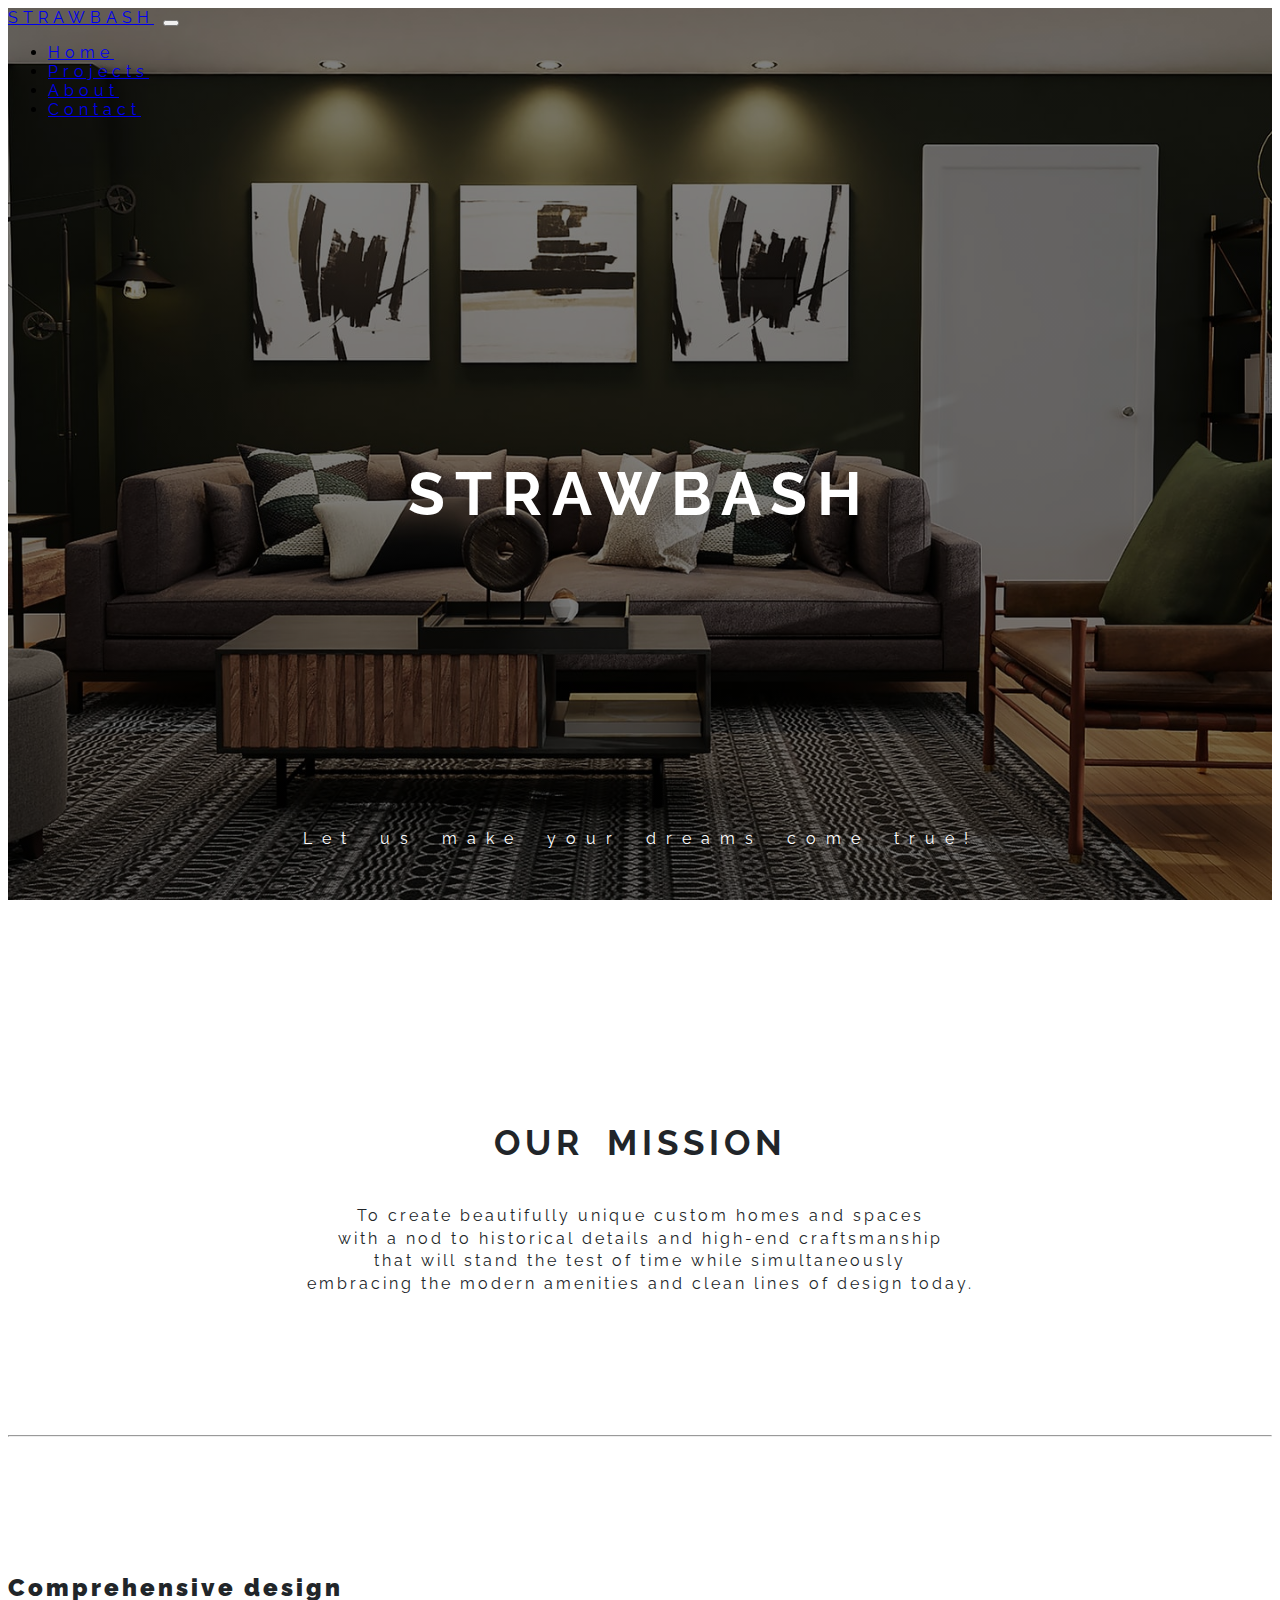
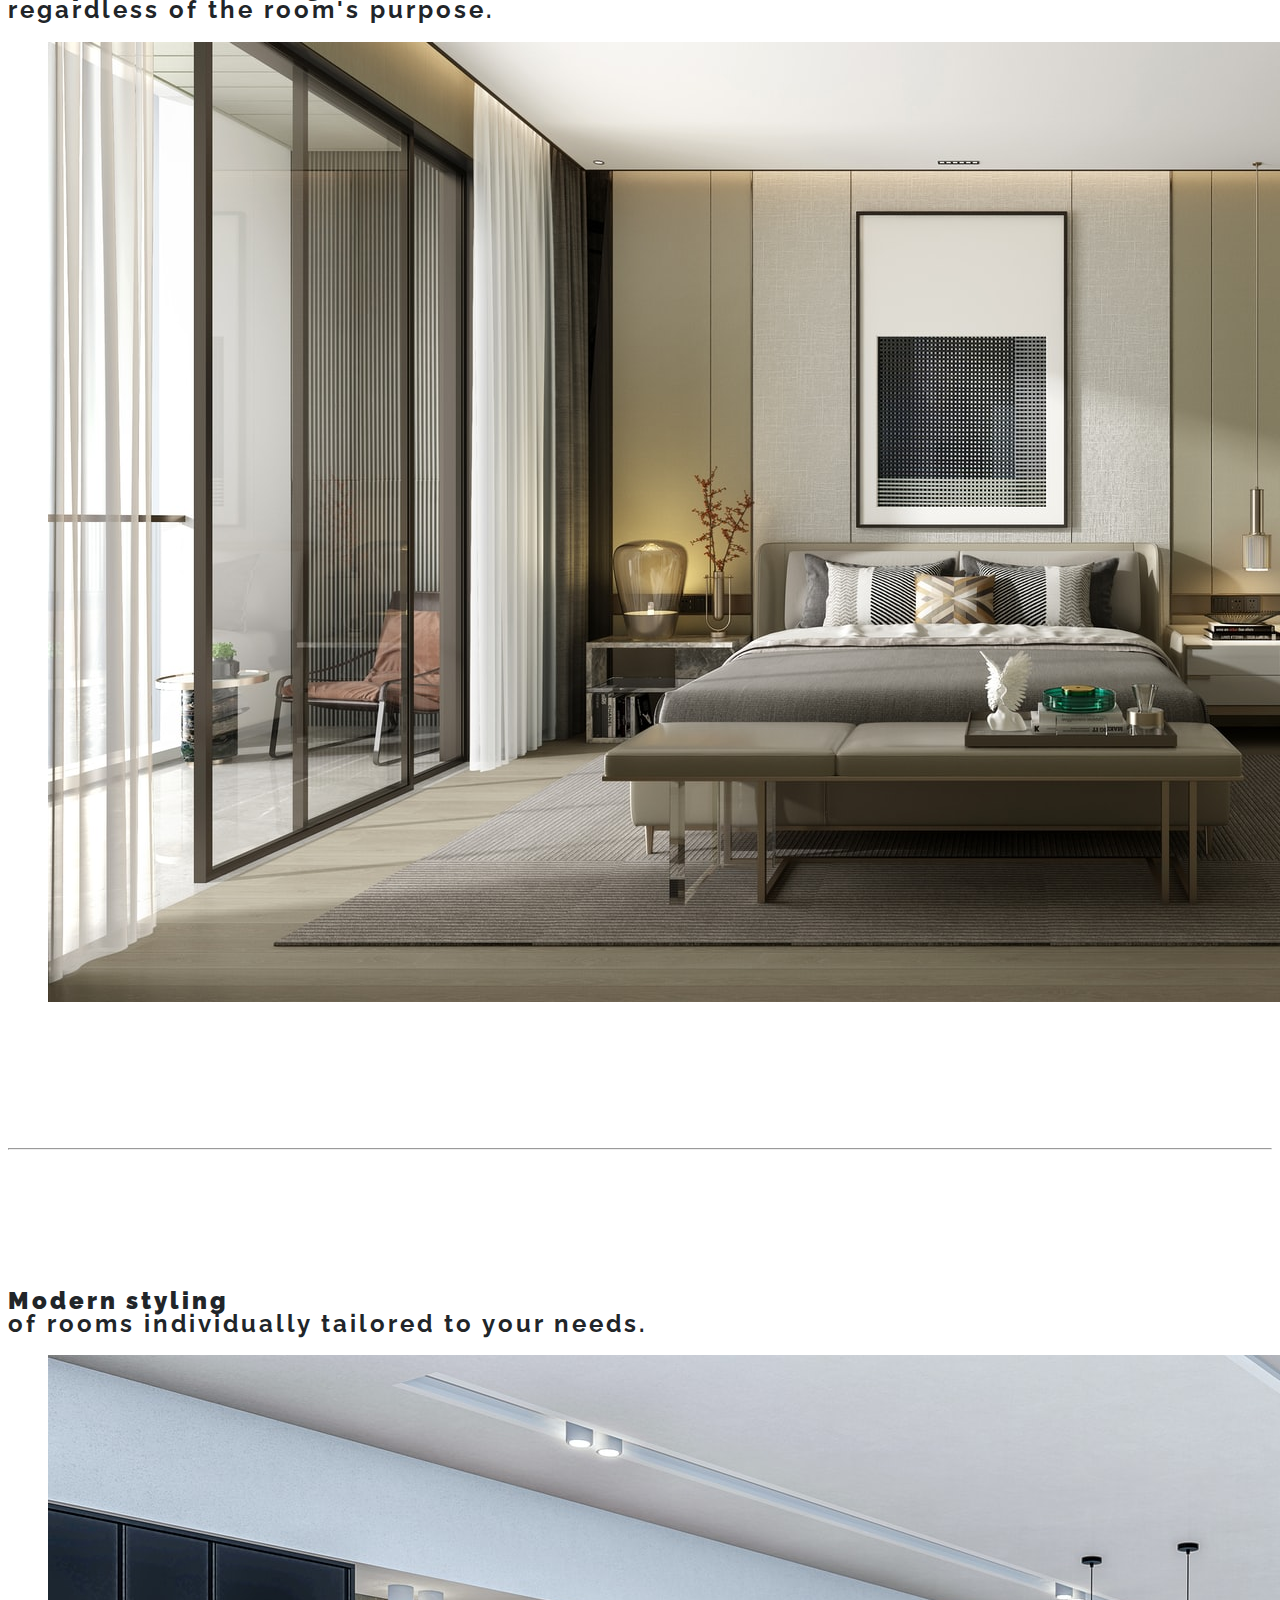
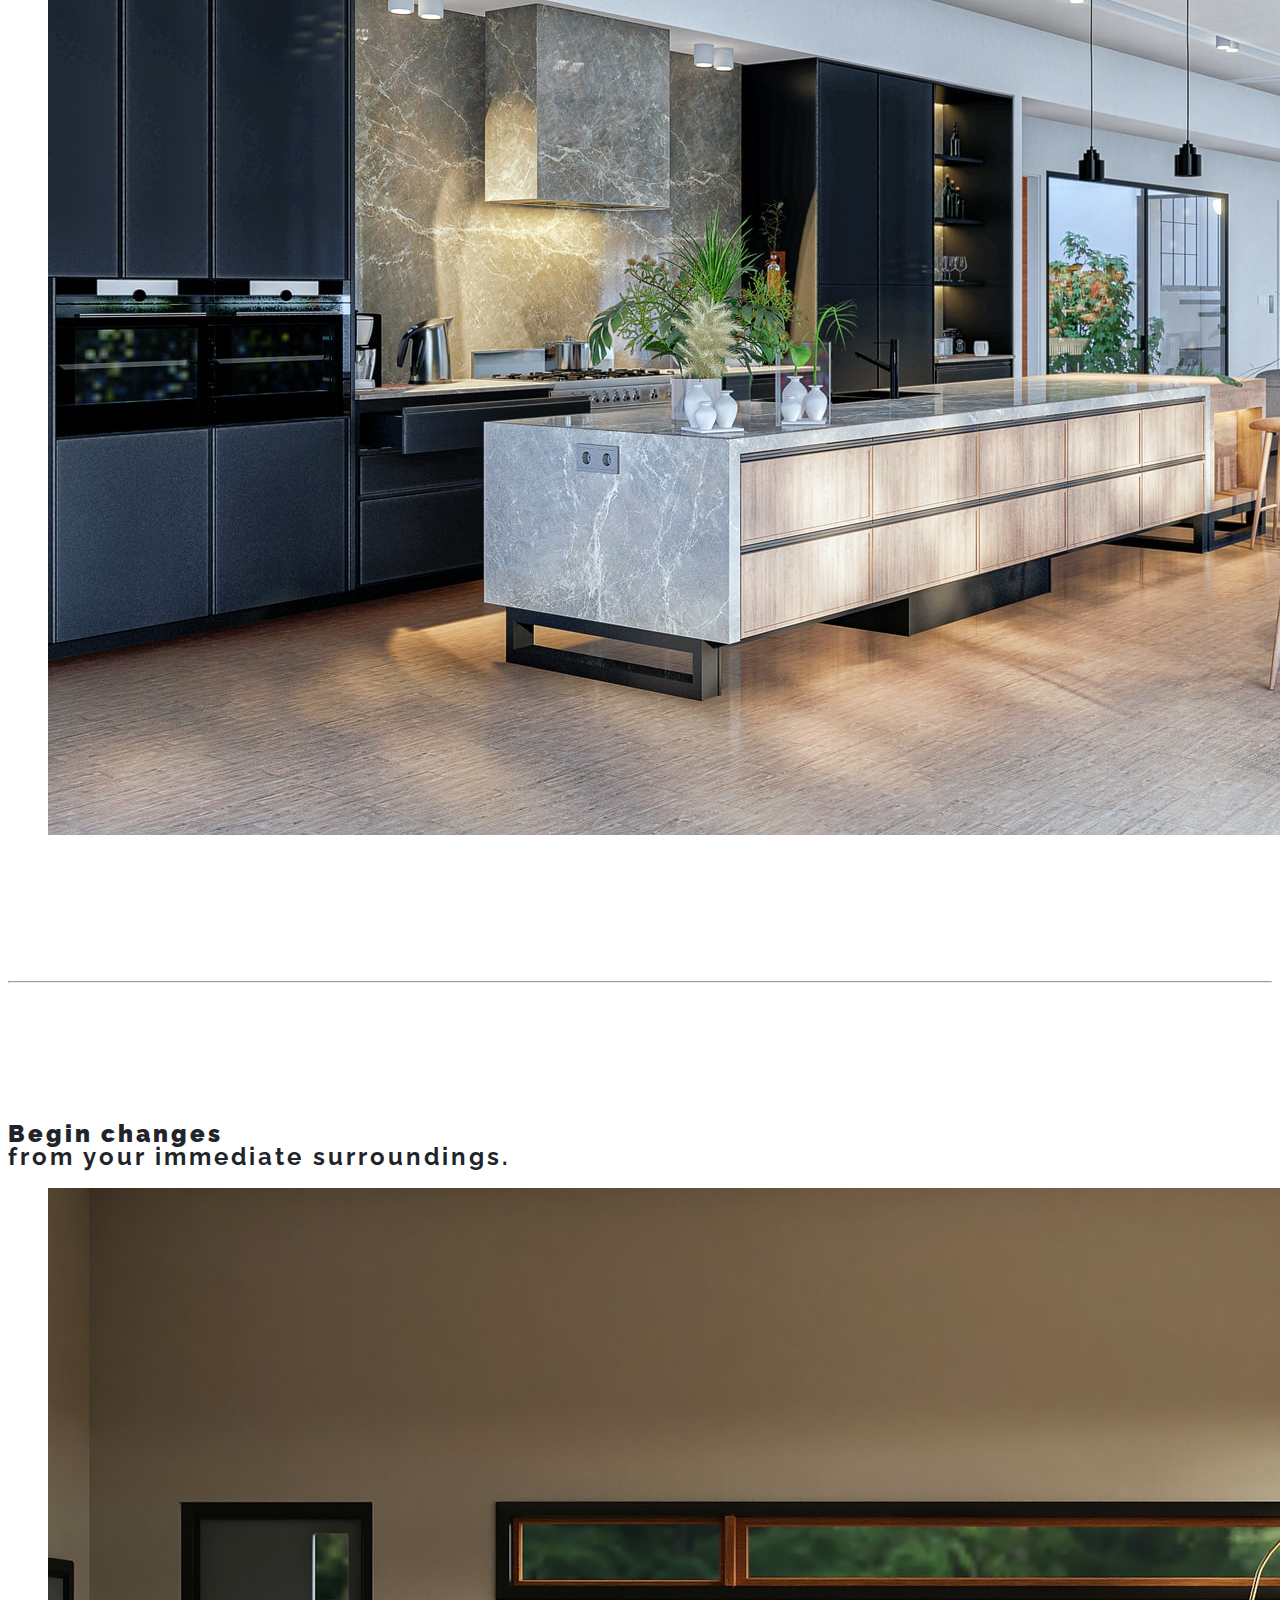
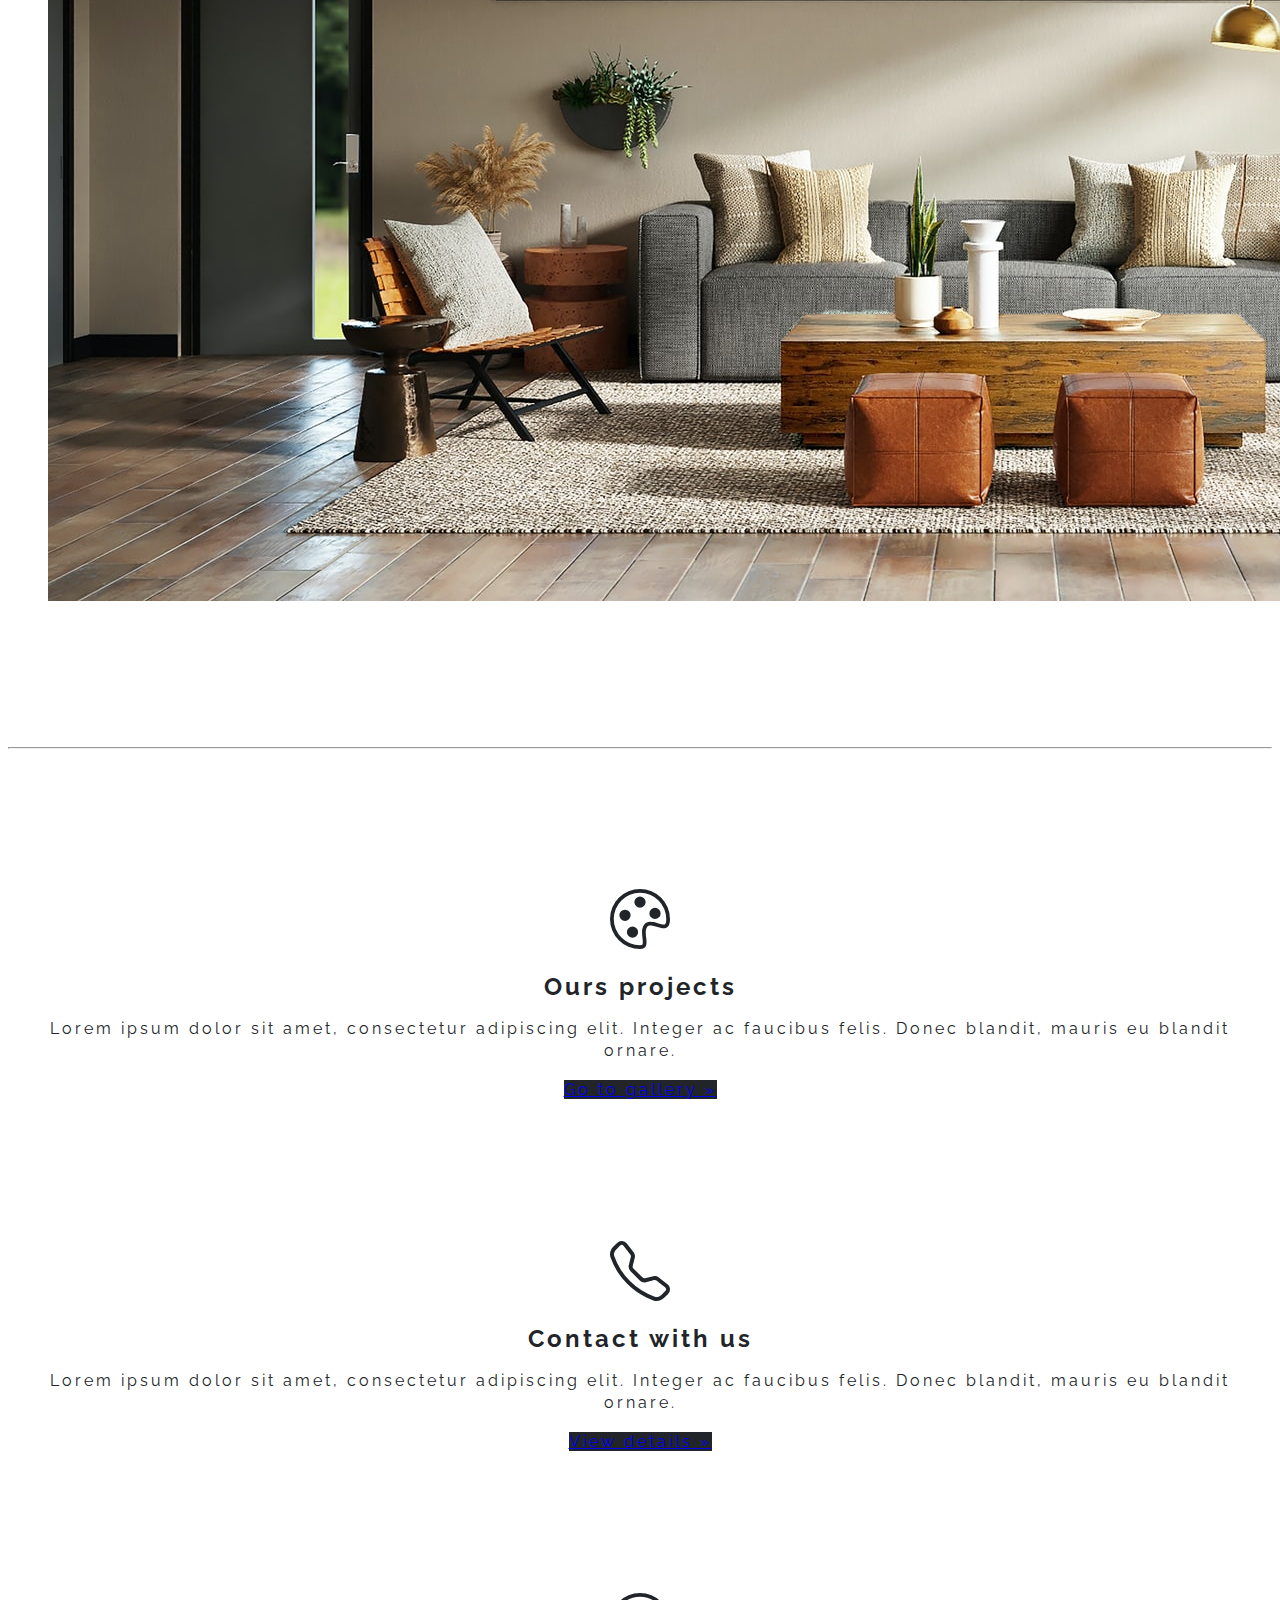
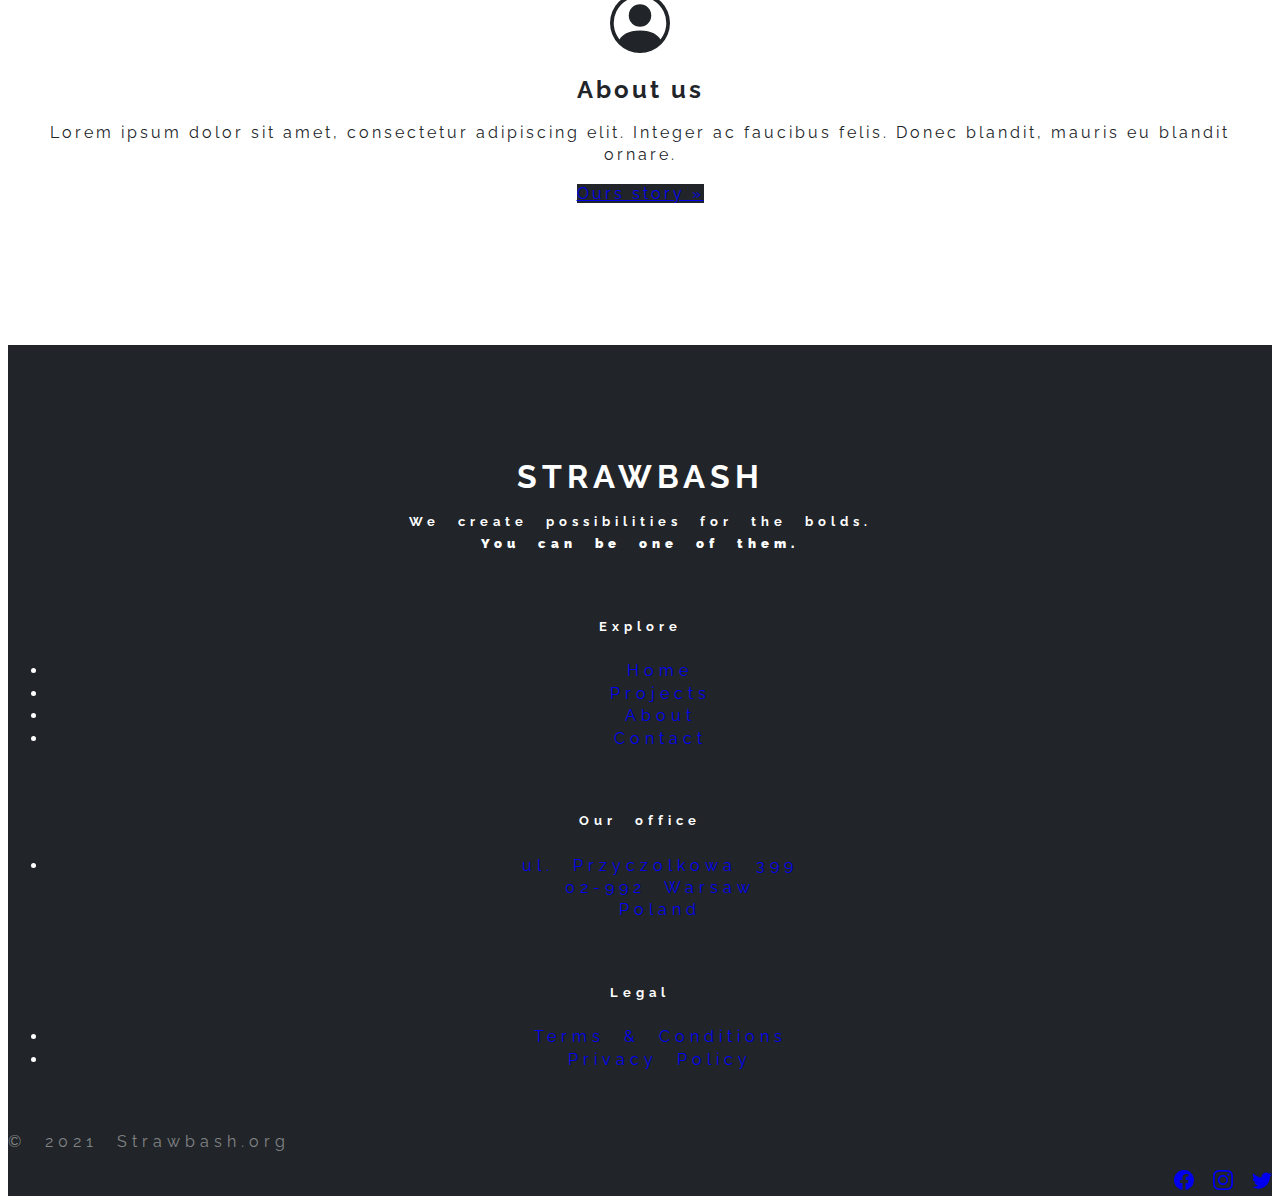
<file: docs/index.html>
<!DOCTYPE html>

<html lang="en">

<head>
  <meta charset="UTF-8">
  <meta http-equiv="X-UA-Compatible" content="IE=edge">
  <meta name="viewport" content="width=device-width, initial-scale=1.0">
  <link rel="stylesheet" href="static/style.css">
  <link href="https://cdn.jsdelivr.net/npm/bootstrap@5.0.2/dist/css/bootstrap.min.css" rel="stylesheet" integrity="sha384-EVSTQN3/azprG1Anm3QDgpJLIm9Nao0Yz1ztcQTwFspd3yD65VohhpuuCOmLASjC" crossorigin="anonymous">
  <link href="https://fonts.googleapis.com/css2?family=Raleway:wght@300&display=swap" rel="stylesheet">
  <link rel="stylesheet" href="https://cdnjs.cloudflare.com/ajax/libs/animate.css/4.1.1/animate.min.css"/>
  

  <title>Strawbash</title>
</head>

<body>
  <main>
    <div class="header">
      <nav class="navbar fixed-top navbar-expand-sm navbar-dark bg-dark">
        <div class="container-fluid">
          <a class="navbar-brand" href="index.html">STRAWBASH</a>
          <button class="navbar-toggler" type="button" data-bs-toggle="collapse" data-bs-target="#navbarCollapse" aria-controls="navbarCollapse" aria-expanded="false" aria-label="Toggle navigation">
            <span class="navbar-toggler-icon"></span>
          </button>
          <div class="collapse navbar-collapse justify-content-end" id="navbarCollapse">
            <ul class="navbar-nav">
              <li class="nav-item">
                <a class="nav-link active" aria-current="page" href="index.html">Home</a>
              </li>
              <li class="nav-item">
                <a class="nav-link" href="projects.html">Projects</a>
              </li>
              <li class="nav-item">
                <a class="nav-link" aria-current="page" href="about.html">About</a>
              </li>
              <li class="nav-item">
                <a class="nav-link" href="contact.html">Contact</a>
              </li>
            </ul>
          </div>
        </div>
      </nav>
      <div class="home">
        <h1>STRAWBASH</h1>
        <p class="animate__animated animate__fadeIn">Let us make your dreams come true!</p>
      </div>
    </div>

    <div class="section">
      <div class="row">
        <div class="col-md-6 offset-md-3">
          <div class="quick-heading"><b>OUR MISSION</b></div>
        </div>
      </div>
      <div class="row">
        <div class="col-md-6 offset-md-3">
          <br>
          <p style="text-align: center;">
            To create beautifully unique custom homes and spaces<br>
            with a nod to historical details and high-end craftsmanship<br>
            that will stand the test of time while simultaneously<br>
            embracing the modern amenities and clean lines of design today.
          </p>
        </div>  
      </div>
    </div>

    <hr class="divider">

    <div class="container-fluid">
      <div class="row">
        <div class="col-md-5">
          <h2><b>Comprehensive design</b><br> regardless of the room's purpose.</h2>
        </div>
        <div class="col-md-7">
          <figure class="figure">
            <img src="static/room 3.jpg" class="figure-img img-fluid rounded" alt="bedroom image">
          </figure>
        </div>
      </div>

      <hr class="divider">

      <div class="row">
        <div class="col-md-5 order-md-2">
          <h2><b>Modern styling</b><br> of rooms individually tailored to your needs.</h2>
        </div>
        <div class="col-md-7 order-md-1">
          <figure class="figure">
            <img src="static/kitchen.jpg" class="figure-img img-fluid rounded" alt="kitchen image">
          </figure>
        </div>
      </div>

      <hr class="divider">

      <div class="container-fluid">
        <div class="row">
          <div class="col-md-5">
            <h2><b>Begin changes</b><br> from your immediate surroundings.</h2>
          </div>
          <div class="col-md-7">
            <figure class="figure">
              <img src="static/main 2.jpg" class="figure-img img-fluid rounded" alt="living room image">
            </figure>
          </div>
        </div>
      </div>    
    </div>

    <hr class="divider">

    <div class="container">
      <div class="row">
        <div class="col-lg-4">
          <div class="icons">
            <svg xmlns="http://www.w3.org/2000/svg" width="60" height="60" fill="currentColor" class="bi bi-palette" viewBox="0 0 16 16">
              <path d="M8 5a1.5 1.5 0 1 0 0-3 1.5 1.5 0 0 0 0 3zm4 3a1.5 1.5 0 1 0 0-3 1.5 1.5 0 0 0 0 3zM5.5 7a1.5 1.5 0 1 1-3 0 1.5 1.5 0 0 1 3 0zm.5 6a1.5 1.5 0 1 0 0-3 1.5 1.5 0 0 0 0 3z"/>
              <path d="M16 8c0 3.15-1.866 2.585-3.567 2.07C11.42 9.763 10.465 9.473 10 10c-.603.683-.475 1.819-.351 2.92C9.826 14.495 9.996 16 8 16a8 8 0 1 1 8-8zm-8 7c.611 0 .654-.171.655-.176.078-.146.124-.464.07-1.119-.014-.168-.037-.37-.061-.591-.052-.464-.112-1.005-.118-1.462-.01-.707.083-1.61.704-2.314.369-.417.845-.578 1.272-.618.404-.038.812.026 1.16.104.343.077.702.186 1.025.284l.028.008c.346.105.658.199.953.266.653.148.904.083.991.024C14.717 9.38 15 9.161 15 8a7 7 0 1 0-7 7z"/>
            </svg>
          </div>
          <h2>Ours projects</h2>
          <p>Lorem ipsum dolor sit amet, consectetur adipiscing elit. Integer ac faucibus felis. Donec blandit, mauris eu blandit ornare.</p>
          <p><a class="btn btn-secondary" href="projects.html">Go to gallery &raquo;</a></p>
        </div>
        <div class="col-lg-4">
          <div class="icons">
            <svg xmlns="http://www.w3.org/2000/svg" width="60" height="60" fill="currentColor" class="bi bi-telephone" viewBox="0 0 16 16">
              <path d="M3.654 1.328a.678.678 0 0 0-1.015-.063L1.605 2.3c-.483.484-.661 1.169-.45 1.77a17.568 17.568 0 0 0 4.168 6.608 17.569 17.569 0 0 0 6.608 4.168c.601.211 1.286.033 1.77-.45l1.034-1.034a.678.678 0 0 0-.063-1.015l-2.307-1.794a.678.678 0 0 0-.58-.122l-2.19.547a1.745 1.745 0 0 1-1.657-.459L5.482 8.062a1.745 1.745 0 0 1-.46-1.657l.548-2.19a.678.678 0 0 0-.122-.58L3.654 1.328zM1.884.511a1.745 1.745 0 0 1 2.612.163L6.29 2.98c.329.423.445.974.315 1.494l-.547 2.19a.678.678 0 0 0 .178.643l2.457 2.457a.678.678 0 0 0 .644.178l2.189-.547a1.745 1.745 0 0 1 1.494.315l2.306 1.794c.829.645.905 1.87.163 2.611l-1.034 1.034c-.74.74-1.846 1.065-2.877.702a18.634 18.634 0 0 1-7.01-4.42 18.634 18.634 0 0 1-4.42-7.009c-.362-1.03-.037-2.137.703-2.877L1.885.511z"/>
            </svg>
          </div>
          <h2>Contact with us</h2>
          <p>Lorem ipsum dolor sit amet, consectetur adipiscing elit. Integer ac faucibus felis. Donec blandit, mauris eu blandit ornare.</p>
          <p><a class="btn btn-secondary" href="contact.html">View details &raquo;</a></p>
        </div>
        <div class="col-lg-4">
          <div class="icons">
            <svg xmlns="http://www.w3.org/2000/svg" width="60" height="60" fill="currentColor" class="bi bi-person-circle" viewBox="0 0 16 16">
              <path d="M11 6a3 3 0 1 1-6 0 3 3 0 0 1 6 0z"/>
              <path fill-rule="evenodd" d="M0 8a8 8 0 1 1 16 0A8 8 0 0 1 0 8zm8-7a7 7 0 0 0-5.468 11.37C3.242 11.226 4.805 10 8 10s4.757 1.225 5.468 2.37A7 7 0 0 0 8 1z"/>
            </svg>
          </div>
          <h2>About us</h2>
          <p>Lorem ipsum dolor sit amet, consectetur adipiscing elit. Integer ac faucibus felis. Donec blandit, mauris eu blandit ornare.</p>
          <p><a class="btn btn-secondary" href="about.html">Ours story &raquo;</a></p>
        </div>
      </div>
    </div>

        <footer class="container-fluid footer">
      <div class="row">
        <div class="col-md-3 foot">
          <h1 class="footer-heading">STRAWBASH</h1>
          <h5>We create possibilities for the bolds.<br> <b>You can be one of them.</b></h5>
        </div>

        <div class="col-md-3 foot">
          <h5>Explore</h5>
          <ul class="list-unstyled">
            <li><a class="link-secondary" href="index.html">Home</a></li>
            <li><a class="link-secondary" href="projects.html">Projects</a></li>
            <li><a class="link-secondary" href="about.html">About</a></li>
            <li><a class="link-secondary" href="contact.html">Contact</a></li>
          </ul>
        </div>

        <div class="col-md-3 foot">
          <h5>Our office</h5>
          <ul class="list-unstyled text-small">
            <li><a class="link-secondary" href="https://goo.gl/maps/UjGkUhyTUEXrtuKYA" target=”_blank”>ul. Przyczolkowa 399<br>02-992 Warsaw<br>Poland</a></li>
          </ul>
        </div>

        <div class="col-md-3 foot">
          <h5>Legal</h5>
          <ul class="list-unstyled">
            <li><a class="link-secondary" href="redirect.html">Terms & Conditions</a></li>
            <li><a class="link-secondary" href="redirect.html">Privacy Policy</a></li>
          </ul>
        </div>

      </div>
      <div class="row">
        <div class="col-md-10 col-6">
          <p>&copy; 2021 Strawbash.org</p>
        </div>
        <div class="col-md-2 col-6">
          <a class="link-secondary" href="redirect.html">
            <svg xmlns="http://www.w3.org/2000/svg" width="20" height="20" fill="currentColor" class="bi bi-facebook" viewBox="0 0 16 16">
              <path d="M16 8.049c0-4.446-3.582-8.05-8-8.05C3.58 0-.002 3.603-.002 8.05c0 4.017 2.926 7.347 6.75 7.951v-5.625h-2.03V8.05H6.75V6.275c0-2.017 1.195-3.131 3.022-3.131.876 0 1.791.157 1.791.157v1.98h-1.009c-.993 0-1.303.621-1.303 1.258v1.51h2.218l-.354 2.326H9.25V16c3.824-.604 6.75-3.934 6.75-7.951z"/>
            </svg>
          </a>
          <a class="link-secondary" href="redirect.html">
            <svg xmlns="http://www.w3.org/2000/svg" width="20" height="20" fill="currentColor" class="bi bi-instagram" viewBox="0 0 16 16">
              <path d="M8 0C5.829 0 5.556.01 4.703.048 3.85.088 3.269.222 2.76.42a3.917 3.917 0 0 0-1.417.923A3.927 3.927 0 0 0 .42 2.76C.222 3.268.087 3.85.048 4.7.01 5.555 0 5.827 0 8.001c0 2.172.01 2.444.048 3.297.04.852.174 1.433.372 1.942.205.526.478.972.923 1.417.444.445.89.719 1.416.923.51.198 1.09.333 1.942.372C5.555 15.99 5.827 16 8 16s2.444-.01 3.298-.048c.851-.04 1.434-.174 1.943-.372a3.916 3.916 0 0 0 1.416-.923c.445-.445.718-.891.923-1.417.197-.509.332-1.09.372-1.942C15.99 10.445 16 10.173 16 8s-.01-2.445-.048-3.299c-.04-.851-.175-1.433-.372-1.941a3.926 3.926 0 0 0-.923-1.417A3.911 3.911 0 0 0 13.24.42c-.51-.198-1.092-.333-1.943-.372C10.443.01 10.172 0 7.998 0h.003zm-.717 1.442h.718c2.136 0 2.389.007 3.232.046.78.035 1.204.166 1.486.275.373.145.64.319.92.599.28.28.453.546.598.92.11.281.24.705.275 1.485.039.843.047 1.096.047 3.231s-.008 2.389-.047 3.232c-.035.78-.166 1.203-.275 1.485a2.47 2.47 0 0 1-.599.919c-.28.28-.546.453-.92.598-.28.11-.704.24-1.485.276-.843.038-1.096.047-3.232.047s-2.39-.009-3.233-.047c-.78-.036-1.203-.166-1.485-.276a2.478 2.478 0 0 1-.92-.598 2.48 2.48 0 0 1-.6-.92c-.109-.281-.24-.705-.275-1.485-.038-.843-.046-1.096-.046-3.233 0-2.136.008-2.388.046-3.231.036-.78.166-1.204.276-1.486.145-.373.319-.64.599-.92.28-.28.546-.453.92-.598.282-.11.705-.24 1.485-.276.738-.034 1.024-.044 2.515-.045v.002zm4.988 1.328a.96.96 0 1 0 0 1.92.96.96 0 0 0 0-1.92zm-4.27 1.122a4.109 4.109 0 1 0 0 8.217 4.109 4.109 0 0 0 0-8.217zm0 1.441a2.667 2.667 0 1 1 0 5.334 2.667 2.667 0 0 1 0-5.334z"/>
            </svg>
          </a>
          <a class="link-secondary" href="redirect.html">
            <svg xmlns="http://www.w3.org/2000/svg" width="20" height="20" fill="currentColor" class="bi bi-twitter" viewBox="0 0 16 16">
              <path d="M5.026 15c6.038 0 9.341-5.003 9.341-9.334 0-.14 0-.282-.006-.422A6.685 6.685 0 0 0 16 3.542a6.658 6.658 0 0 1-1.889.518 3.301 3.301 0 0 0 1.447-1.817 6.533 6.533 0 0 1-2.087.793A3.286 3.286 0 0 0 7.875 6.03a9.325 9.325 0 0 1-6.767-3.429 3.289 3.289 0 0 0 1.018 4.382A3.323 3.323 0 0 1 .64 6.575v.045a3.288 3.288 0 0 0 2.632 3.218 3.203 3.203 0 0 1-.865.115 3.23 3.23 0 0 1-.614-.057 3.283 3.283 0 0 0 3.067 2.277A6.588 6.588 0 0 1 .78 13.58a6.32 6.32 0 0 1-.78-.045A9.344 9.344 0 0 0 5.026 15z"/>
            </svg>
          </a>
        </div>
      </div>
    </footer>

  </main>

  <script src="https://cdn.jsdelivr.net/npm/bootstrap@5.0.2/dist/js/bootstrap.bundle.min.js" integrity="sha384-MrcW6ZMFYlzcLA8Nl+NtUVF0sA7MsXsP1UyJoMp4YLEuNSfAP+JcXn/tWtIaxVXM" crossorigin="anonymous"></script>
</body>

</html>
</file>
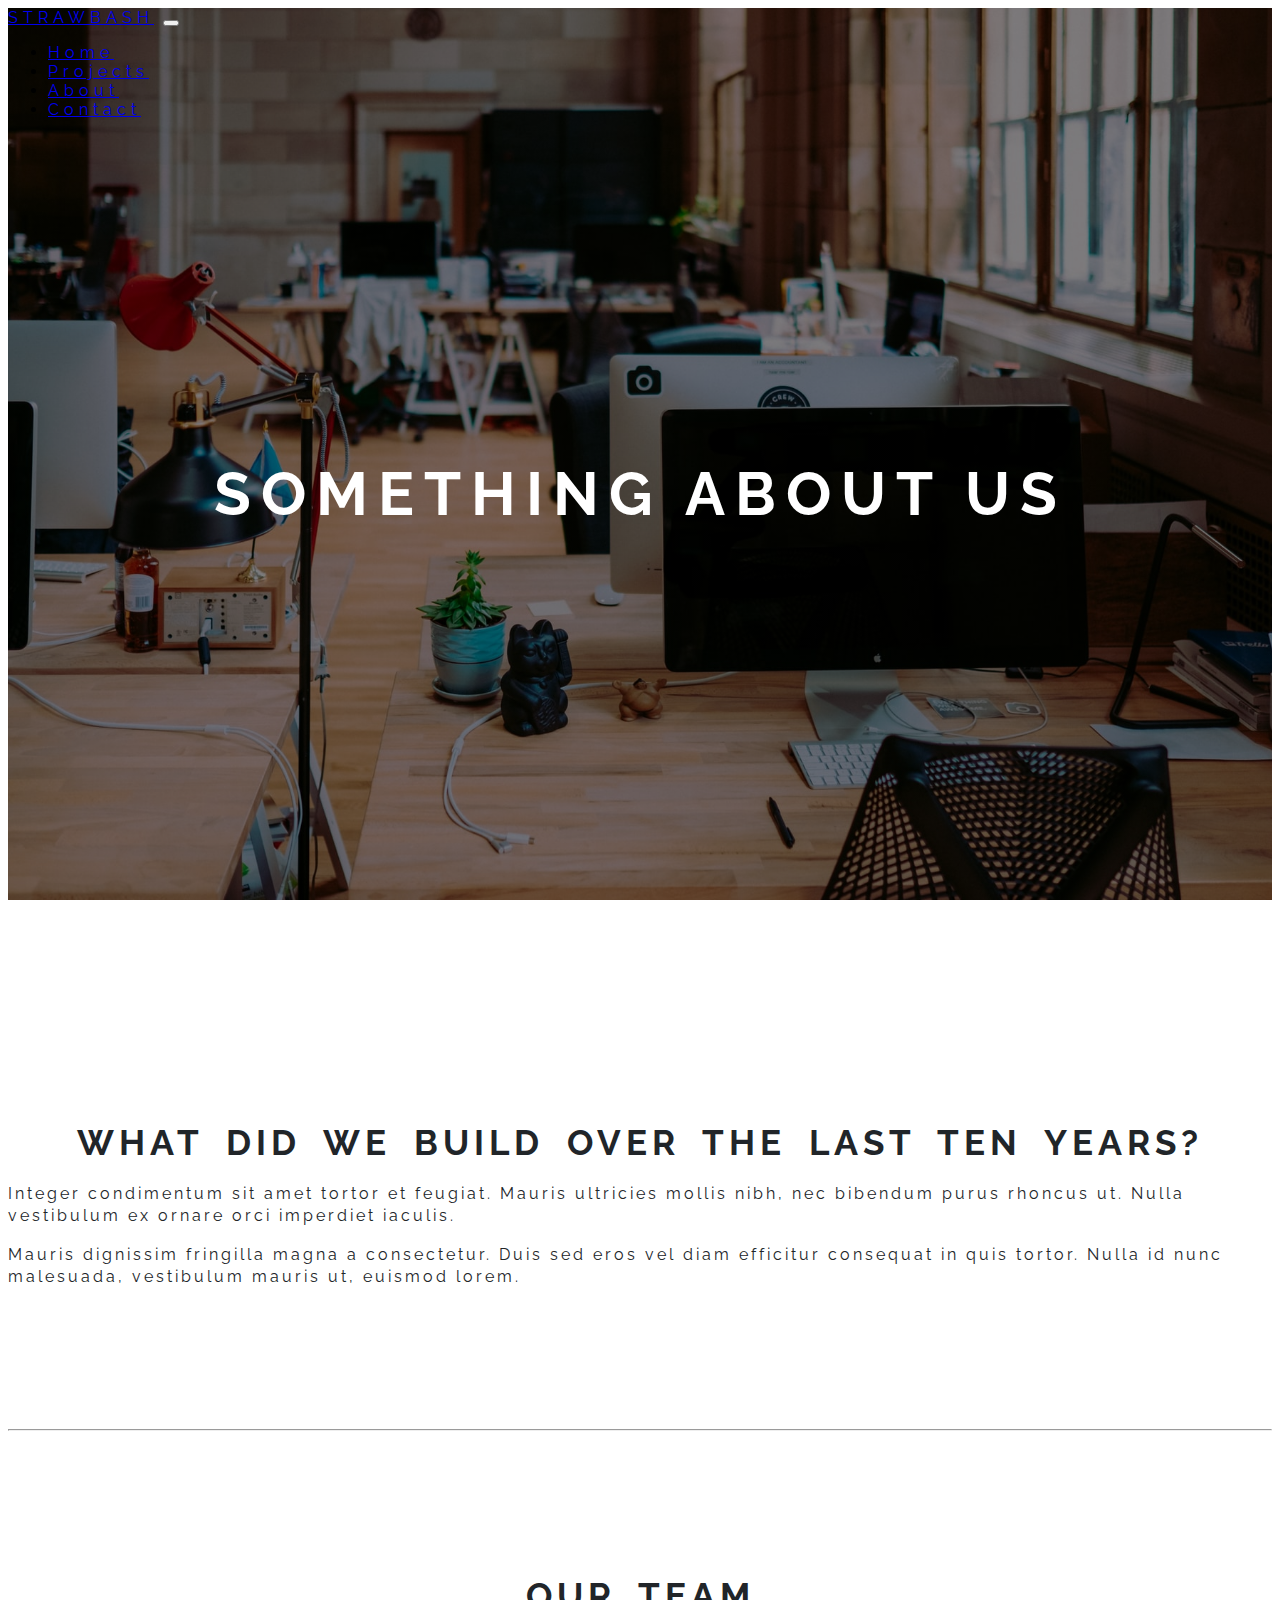
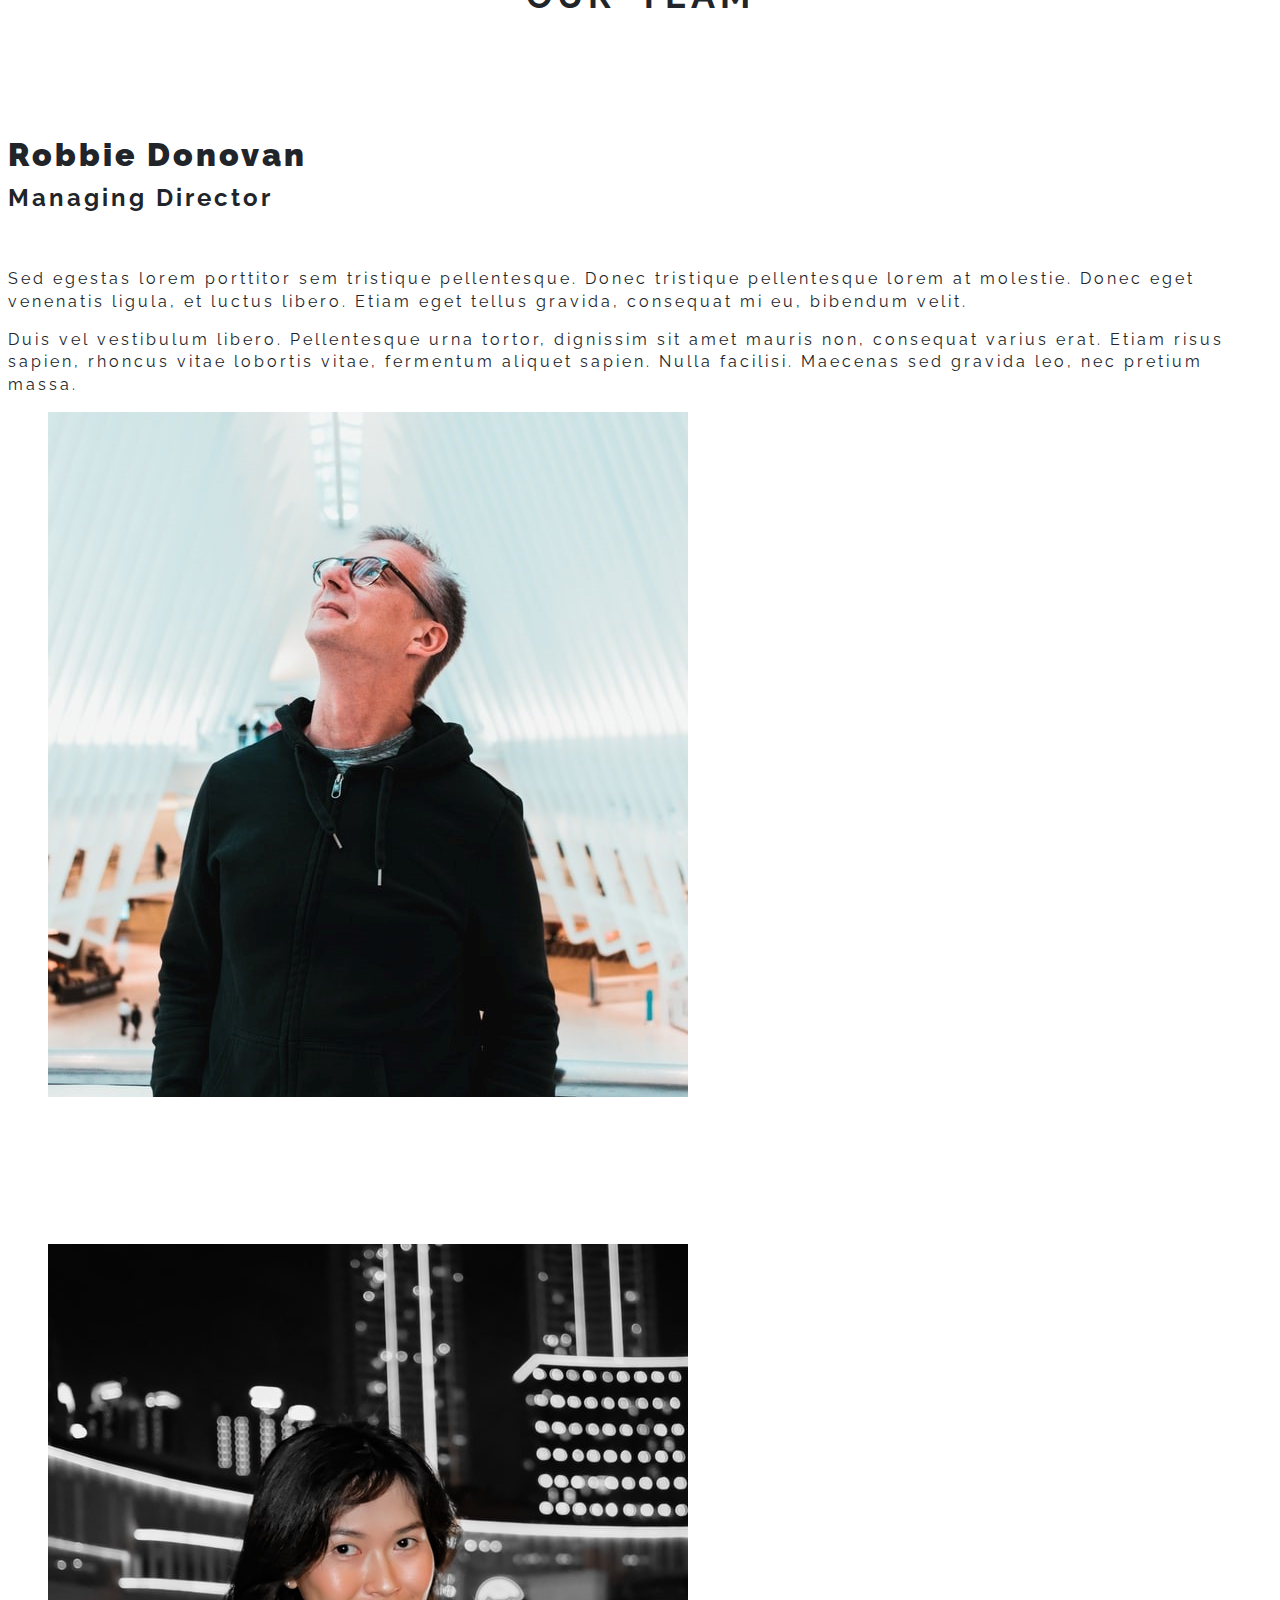
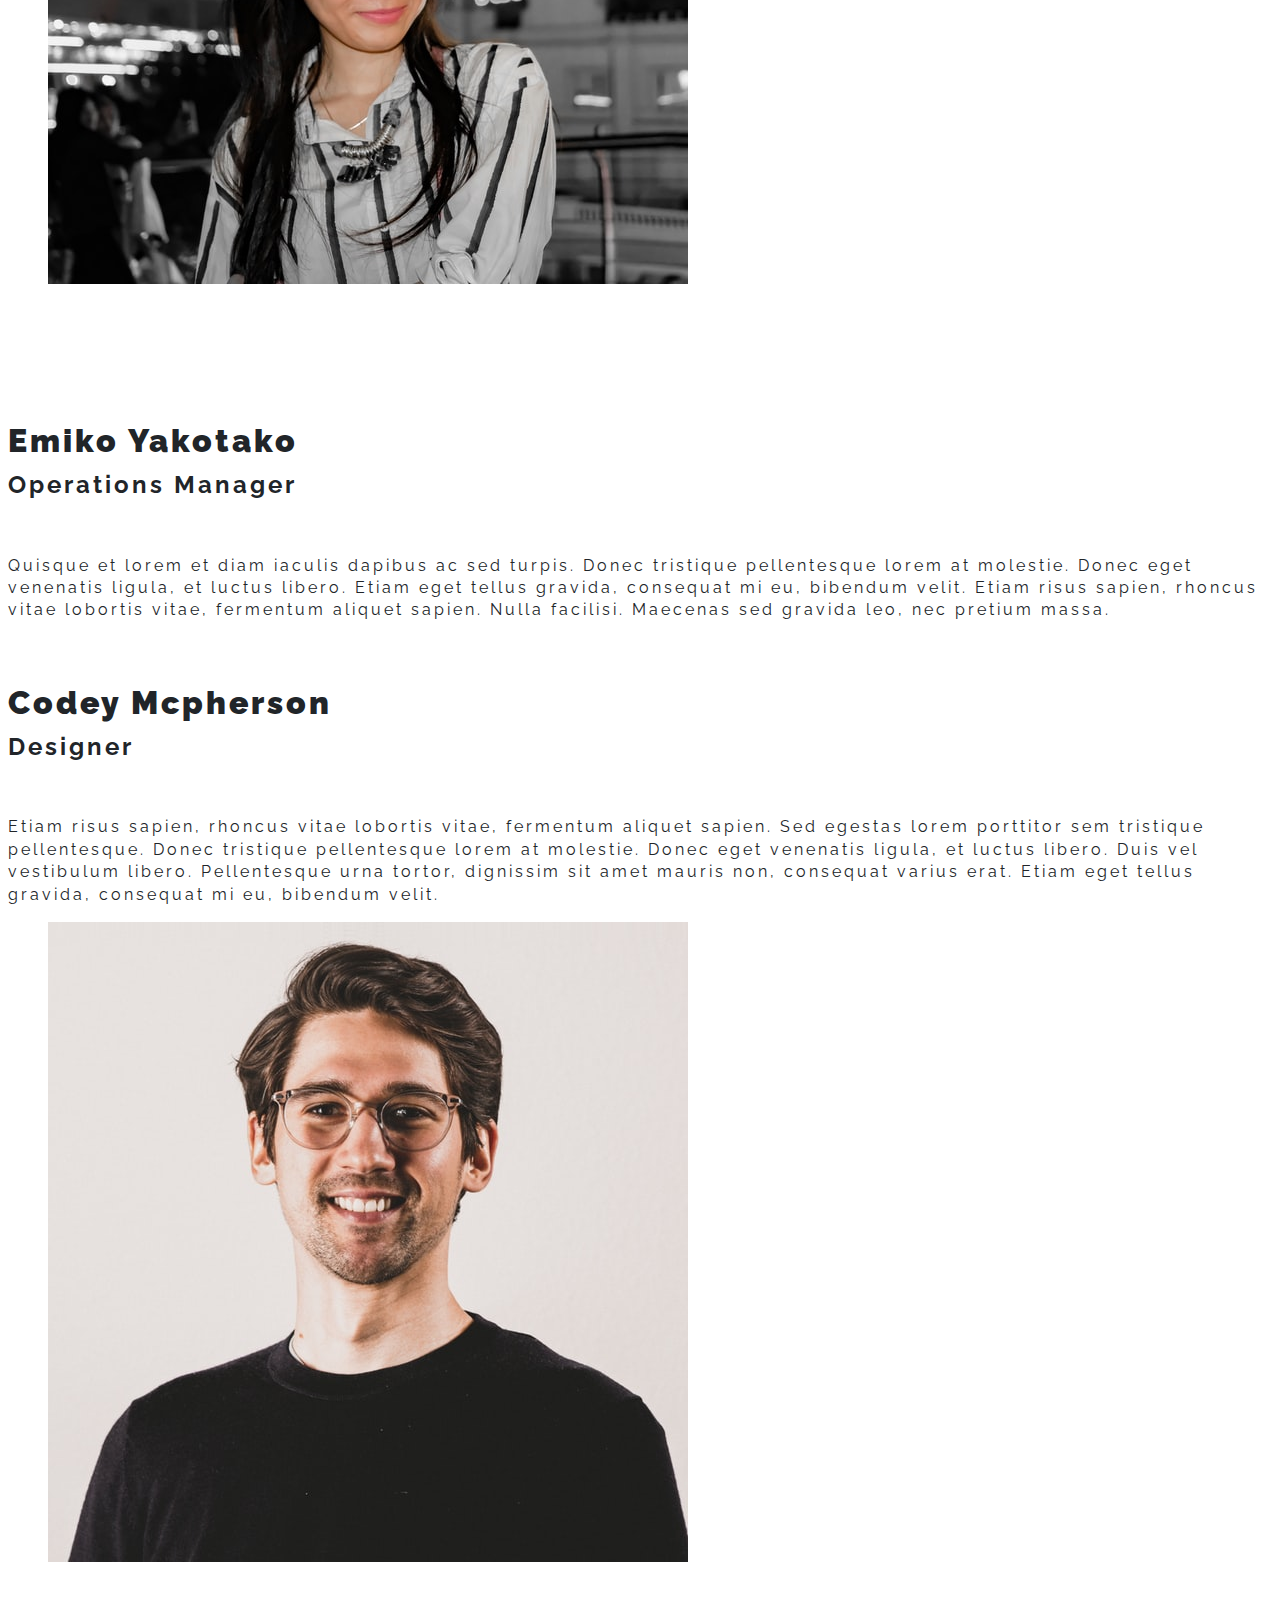
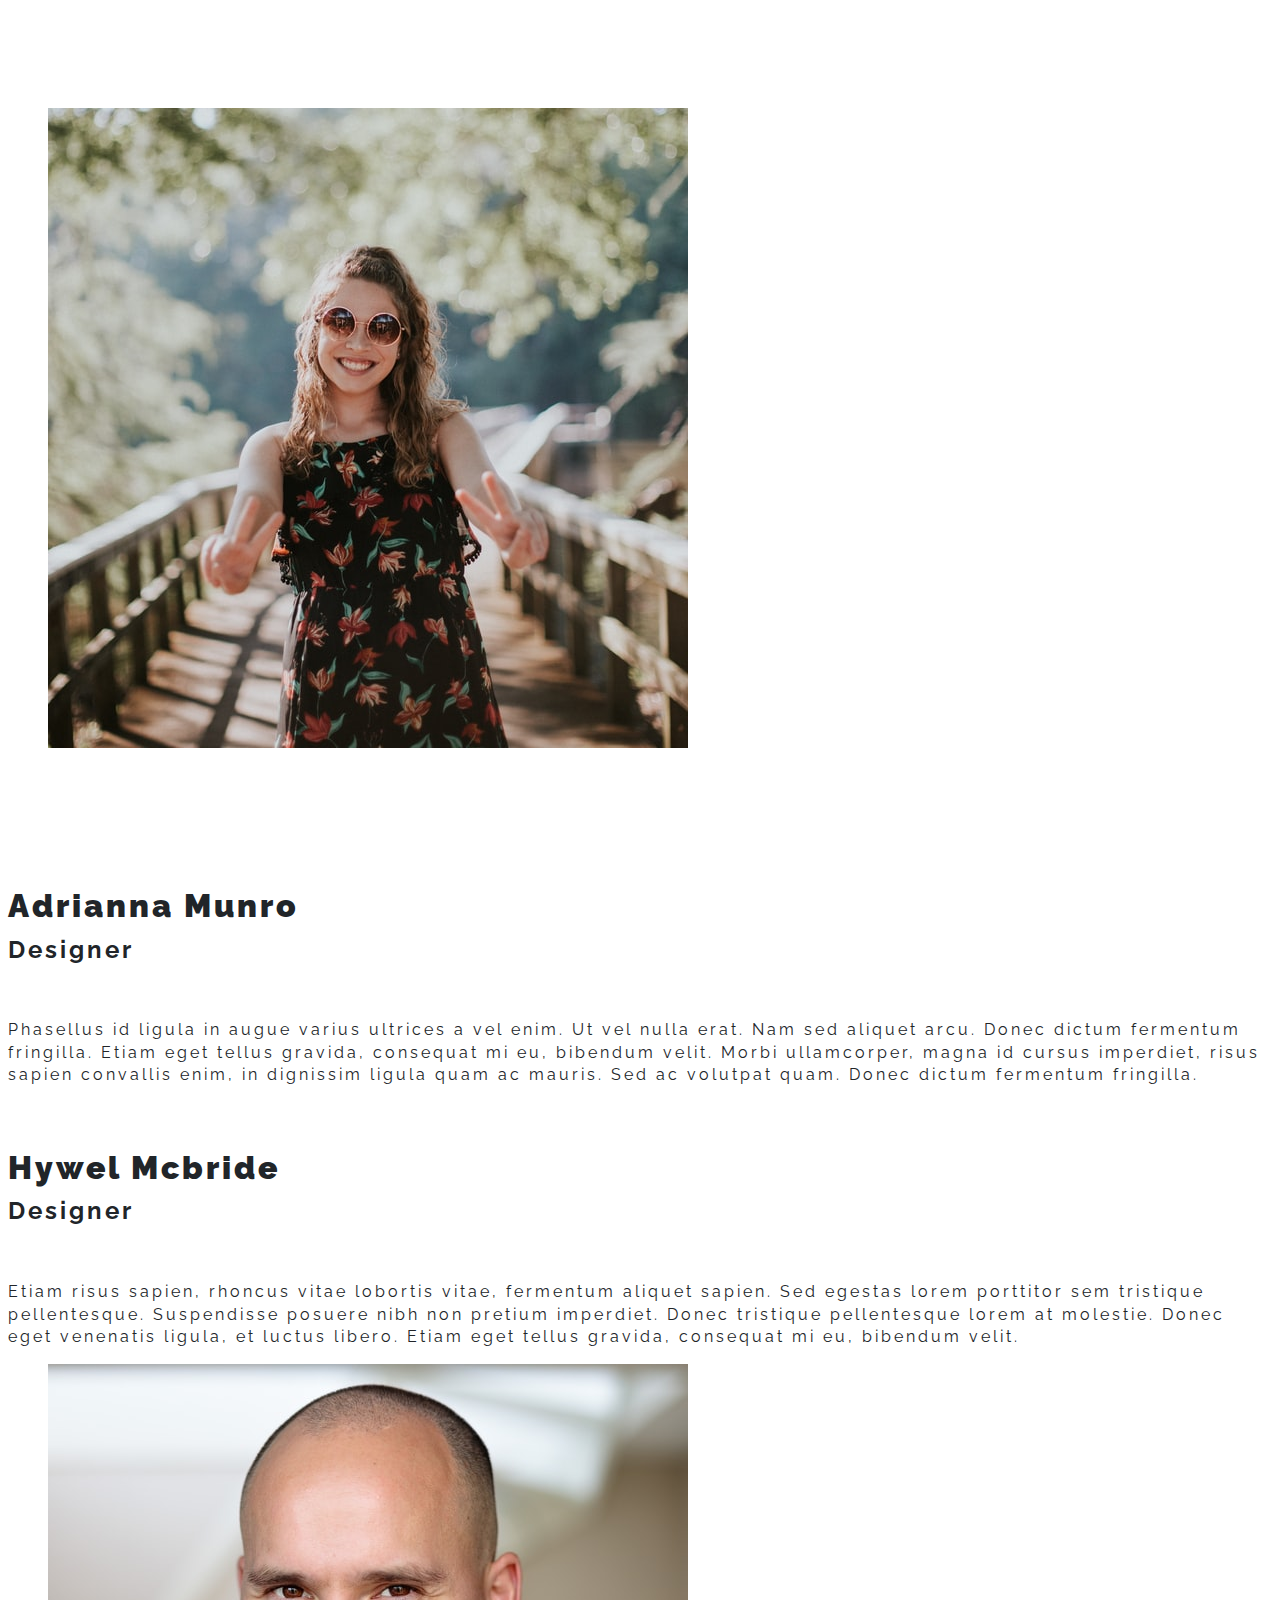
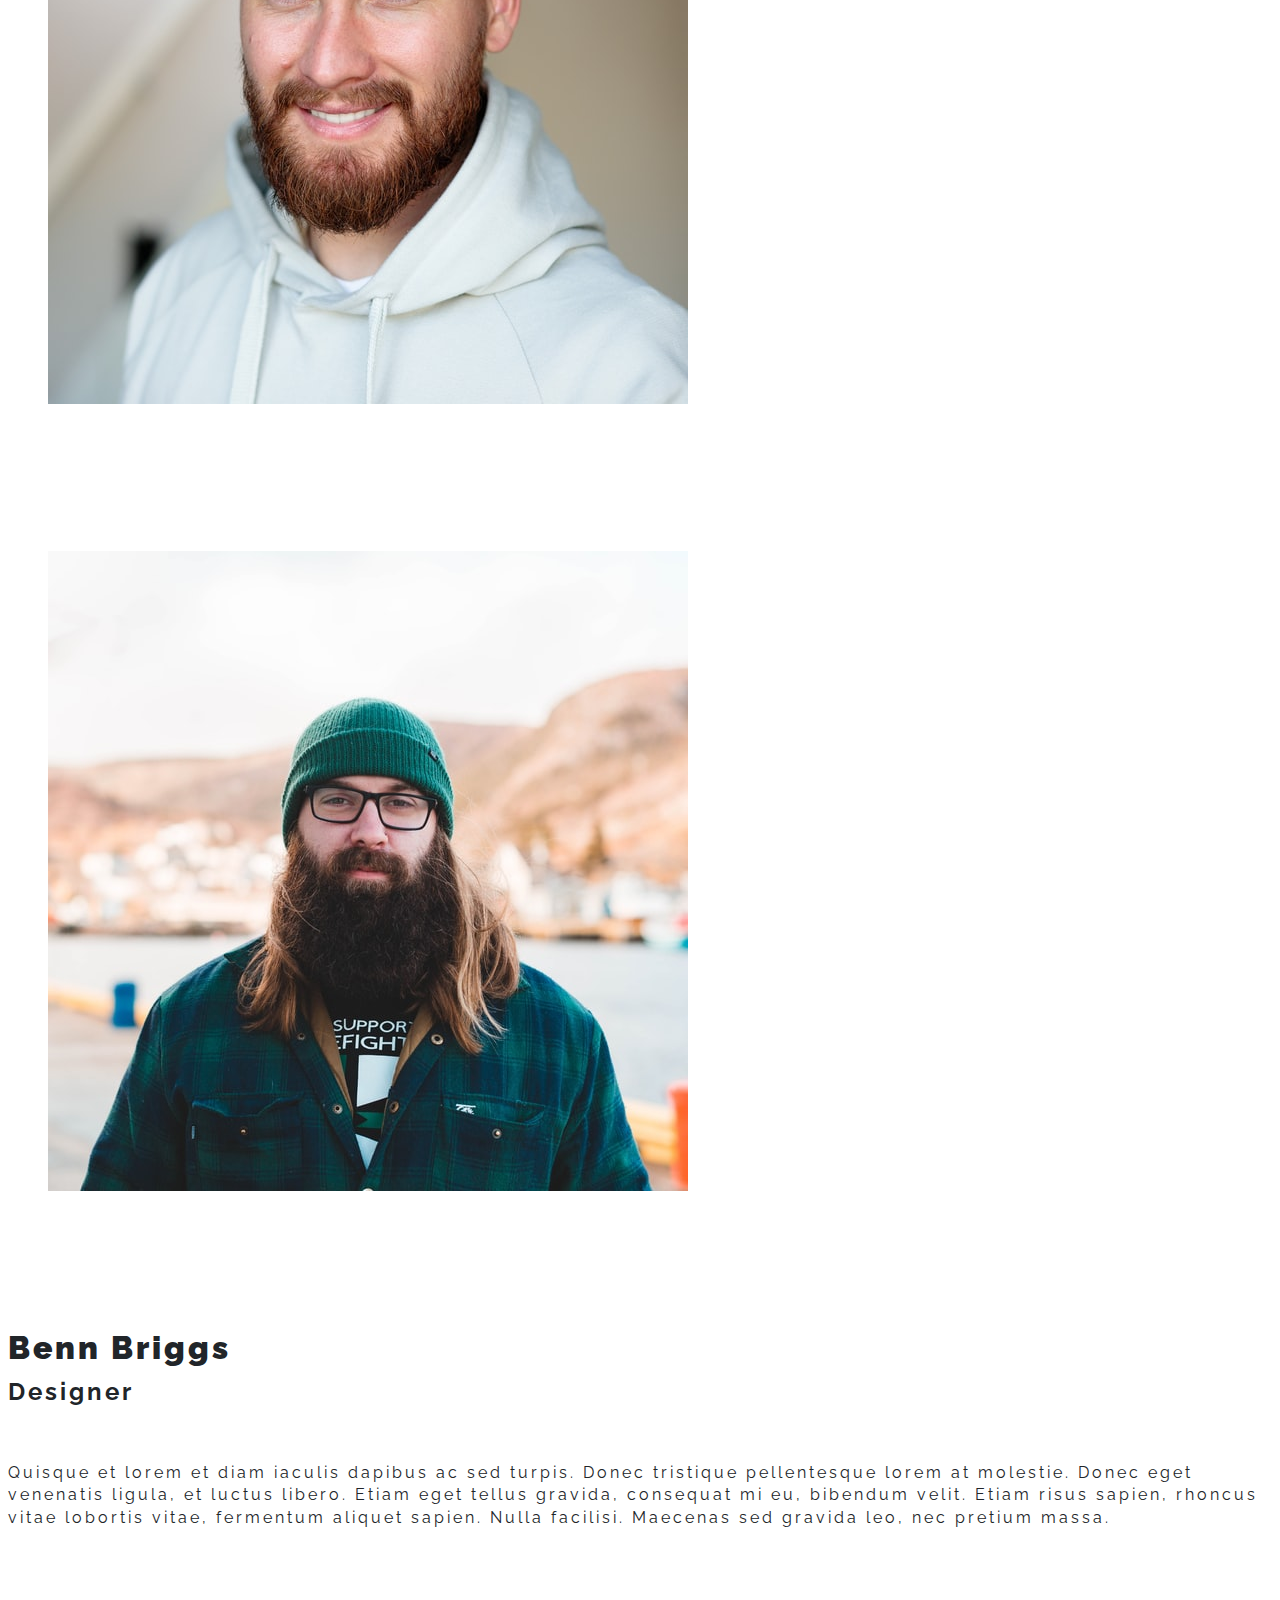
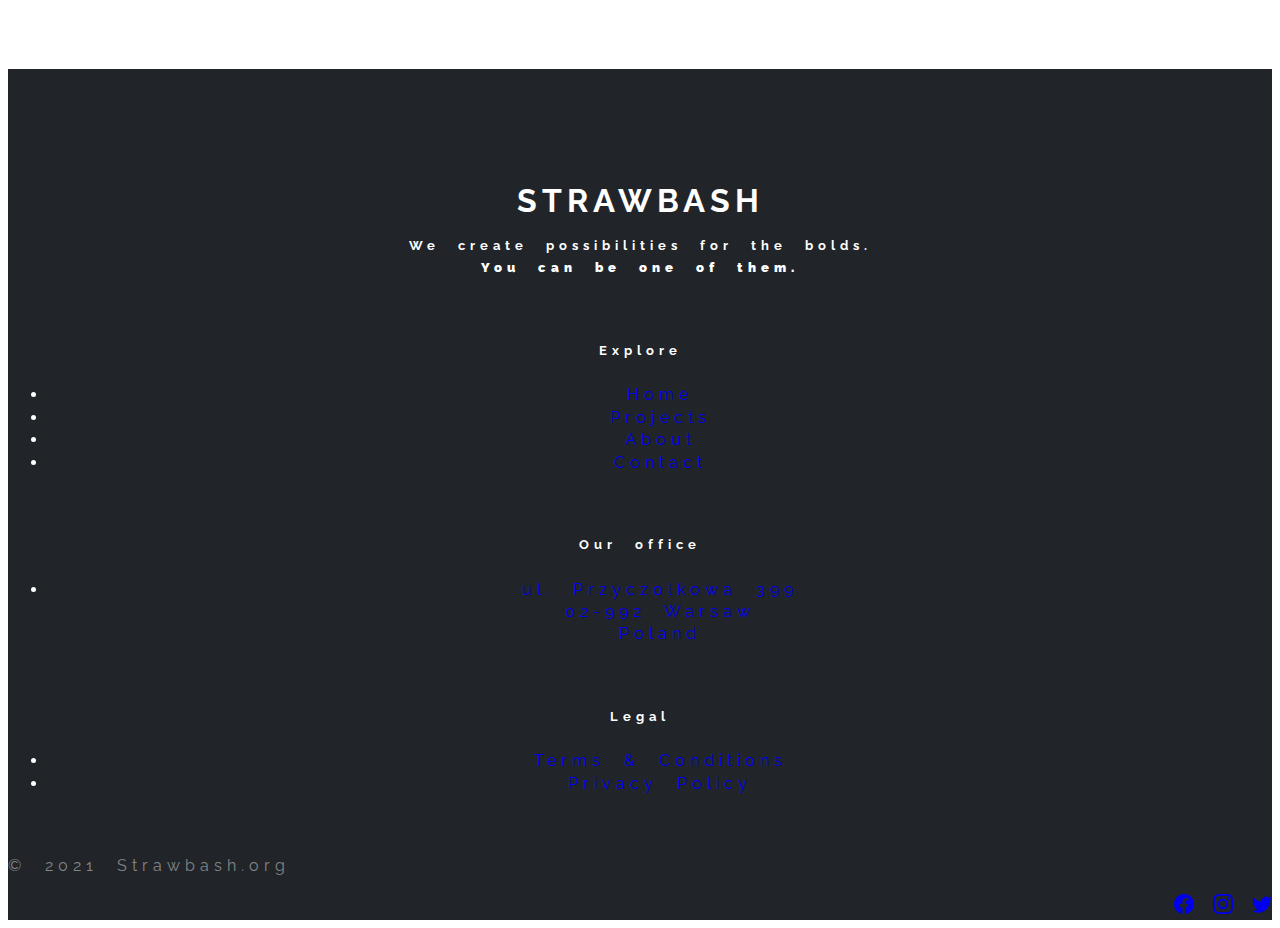
<file: docs/about.html>
<!DOCTYPE html>

<html lang="en">

<head>
  <meta charset="UTF-8">
  <meta http-equiv="X-UA-Compatible" content="IE=edge">
  <meta name="viewport" content="width=device-width, initial-scale=1.0">
  <link rel="stylesheet" href="static/style.css">
  <style>
    .header {
      height: 950px;
      background-image: linear-gradient(rgba(0, 0, 0, 0.5), rgba(0, 0, 0, 0.5)), url(static/office.jpg);
    }
  </style>
  <link href="https://cdn.jsdelivr.net/npm/bootstrap@5.0.2/dist/css/bootstrap.min.css" rel="stylesheet" integrity="sha384-EVSTQN3/azprG1Anm3QDgpJLIm9Nao0Yz1ztcQTwFspd3yD65VohhpuuCOmLASjC" crossorigin="anonymous">
  <link href="https://fonts.googleapis.com/css2?family=Raleway:wght@300&display=swap" rel="stylesheet">
  <link rel="stylesheet" href="https://cdnjs.cloudflare.com/ajax/libs/animate.css/4.1.1/animate.min.css"/>
  
  <title>Something about us</title>

</head>

<body>
  <main>
    <div class="header">
      <nav class="navbar fixed-top navbar-expand-sm navbar-dark bg-dark">
        <div class="container-fluid">
          <a class="navbar-brand" href="index.html">STRAWBASH</a>
          <button class="navbar-toggler" type="button" data-bs-toggle="collapse" data-bs-target="#navbarCollapse" aria-controls="navbarCollapse" aria-expanded="false" aria-label="Toggle navigation">
            <span class="navbar-toggler-icon"></span>
          </button>
          <div class="collapse navbar-collapse justify-content-end" id="navbarCollapse">
            <ul class="navbar-nav">  
              <li class="nav-item">
                <a class="nav-link" href="index.html">Home</a>
              </li>
              <li class="nav-item">
                <a class="nav-link" href="projects.html">Projects</a>
              </li>
              <li class="nav-item">
                <a class="nav-link active" aria-current="page" href="about.html">About</a>
              </li>
              <li class="nav-item">
                <a class="nav-link" href="contact.html">Contact</a>
              </li>
            </ul>
          </div>
        </div>
      </nav>
      <div class="home">
        <h1>SOMETHING ABOUT US</h1>
      </div>
    </div>


    <div class="container-fluid">
      <div class="section">
        <div class="row g-0">
          <div class="col-md-4 offset-md-1">
            <div class="quick-heading"><b>What did we build over the last ten years?</b></div>
          </div>
          <div class="col-md-5 offset-md-1">
          </p>
          Integer condimentum sit amet tortor et feugiat.
          Mauris ultricies mollis nibh, nec bibendum purus rhoncus ut. Nulla vestibulum ex ornare orci imperdiet iaculis.
          </p>
          <p>
          Mauris dignissim fringilla magna a consectetur. Duis sed eros vel diam efficitur consequat in quis tortor. 
          Nulla id nunc malesuada, vestibulum mauris ut, euismod lorem.
          </p>
          </div>
        </div>
      </div>
    </div>

    <hr class="divider">

    <div class="article">
      <div class="row g-0">
        <div class="col-md-12">
          <div class="quick-heading"><b>Our team</b></div>
        </div>
      </div>
      <br><br><br>

      <div class="section">
        <div class="row g-0">
          <div class="col-md-4 offset-md-1">
            <h1><b>Robbie Donovan</b></h1>
            <h2>Managing Director</h2>
            <br>
            <p>
              Sed egestas lorem porttitor sem tristique pellentesque. Donec tristique pellentesque lorem at molestie.
              Donec eget venenatis ligula, et luctus libero.
              Etiam eget tellus gravida, consequat mi eu, bibendum velit.
            </p>
            <p>
              Duis vel vestibulum libero. Pellentesque urna tortor, dignissim sit amet mauris non, consequat varius erat.
              Etiam risus sapien, rhoncus vitae lobortis vitae, fermentum aliquet sapien. Nulla facilisi.
              Maecenas sed gravida leo, nec pretium massa.
            </p>
          </div>
          <div class="col-md-5 offset-md-1">
            <figure class="figure">
              <img src="static/person_1.jpg" class="figure-img img-fluid rounded" alt="Managing Director image">
            </figure>
          </div>
        </div>
      </div>
      <div class="section">
        <div class="row g-0">
          <div class="col-md-5 offset-md-1 order-2 order-md-1">
            <figure class="figure">
              <img src="static/person_2.jpg" class="figure-img img-fluid rounded" alt="Operations Manager image">
            </figure>
          </div>
          <div class="col-md-4 offset-md-1 order-1 order-md-2">
            <h1><b>Emiko Yakotako</b></h1>
            <h2>Operations Manager</h2>
            <br>
            <p>
              Quisque et lorem et diam iaculis dapibus ac sed turpis. Donec tristique pellentesque lorem at molestie.
              Donec eget venenatis ligula, et luctus libero.
              Etiam eget tellus gravida, consequat mi eu, bibendum velit.
              Etiam risus sapien, rhoncus vitae lobortis vitae, fermentum aliquet sapien. Nulla facilisi.
              Maecenas sed gravida leo, nec pretium massa.
            </p>
          </div>
        </div>
      </div>

      <div class="section">
        <div class="row g-0">
          <div class="col-md-4 offset-md-1">
            <h1><b>Codey Mcpherson</b></h1>
            <h2>Designer</h2>
            <br>
            <p>
              Etiam risus sapien, rhoncus vitae lobortis vitae, fermentum aliquet sapien.
              Sed egestas lorem porttitor sem tristique pellentesque. Donec tristique pellentesque lorem at molestie.
              Donec eget venenatis ligula, et luctus libero.
              Duis vel vestibulum libero. Pellentesque urna tortor, dignissim sit amet mauris non, consequat varius erat.
              Etiam eget tellus gravida, consequat mi eu, bibendum velit.
            </p>
          </div>
          <div class="col-md-5 offset-md-1">
            <figure class="figure">
              <img src="static/person_4.jpg" class="figure-img img-fluid rounded" alt="Designer image">
            </figure>
          </div>
        </div>
      </div>

      <div class="section">
        <div class="row g-0">
          <div class="col-md-5 offset-md-1 order-2 order-md-1">
            <figure class="figure">
              <img src="static/person_3.jpg" class="figure-img img-fluid rounded" alt="Designer image">
            </figure>
          </div>
          <div class="col-md-4 offset-md-1 order-1 order-md-2">
            <h1><b>Adrianna Munro</b></h1>
            <h2>Designer</h2>
            <br>
            <p>
              Phasellus id ligula in augue varius ultrices a vel enim. Ut vel nulla erat.
              Nam sed aliquet arcu. Donec dictum fermentum fringilla.
              Etiam eget tellus gravida, consequat mi eu, bibendum velit.
              Morbi ullamcorper, magna id cursus imperdiet, risus sapien convallis enim, in dignissim ligula quam ac mauris.
              Sed ac volutpat quam. Donec dictum fermentum fringilla.
            </p>
          </div>
        </div>
      </div>

      <div class="section">
        <div class="row g-0">
          <div class="col-md-4 offset-md-1">
            <h1><b>Hywel Mcbride</b></h1>
            <h2>Designer</h2>
            <br>
            <p>
              Etiam risus sapien, rhoncus vitae lobortis vitae, fermentum aliquet sapien. 
              Sed egestas lorem porttitor sem tristique pellentesque.
              Suspendisse posuere nibh non pretium imperdiet. Donec tristique pellentesque lorem at molestie.
              Donec eget venenatis ligula, et luctus libero.
              Etiam eget tellus gravida, consequat mi eu, bibendum velit.
            </p>
          </div>
          <div class="col-md-5 offset-md-1">
            <figure class="figure">
              <img src="static/person_5.jpg" class="figure-img img-fluid rounded" alt="Designer image">
            </figure>
          </div>
        </div>
      </div>

      <div class="section">
        <div class="row g-0">
          <div class="col-md-5 offset-md-1 order-2 order-md-1">
            <figure class="figure">
              <img src="static/person_6.jpg" class="figure-img img-fluid rounded" alt="Designer image">
            </figure>
          </div>
          <div class="col-md-4 offset-md-1 order-1 order-md-2">
            <h1><b>Benn Briggs</b></h1>
            <h2>Designer</h2>
            <br>
            <p>
              Quisque et lorem et diam iaculis dapibus ac sed turpis. Donec tristique pellentesque lorem at molestie.
              Donec eget venenatis ligula, et luctus libero.
              Etiam eget tellus gravida, consequat mi eu, bibendum velit.
              Etiam risus sapien, rhoncus vitae lobortis vitae, fermentum aliquet sapien. Nulla facilisi.
              Maecenas sed gravida leo, nec pretium massa.
            </p>
          </div>
        </div>
      </div>      
    </div>
  

    <footer class="container-fluid footer">
      <div class="row">
        <div class="col-md-3 foot">
          <h1 class="footer-heading">STRAWBASH</h1>
          <h5>We create possibilities for the bolds.<br> <b>You can be one of them.</b></h5>
        </div>

        <div class="col-md-3 foot">
          <h5>Explore</h5>
          <ul class="list-unstyled">
            <li><a class="link-secondary" href="index.html">Home</a></li>
            <li><a class="link-secondary" href="projects.html">Projects</a></li>
            <li><a class="link-secondary" href="about.html">About</a></li>
            <li><a class="link-secondary" href="contact.html">Contact</a></li>
          </ul>
        </div>

        <div class="col-md-3 foot">
          <h5>Our office</h5>
          <ul class="list-unstyled text-small">
            <li><a class="link-secondary" href="https://goo.gl/maps/UjGkUhyTUEXrtuKYA" target=”_blank”>ul. Przyczolkowa 399<br>02-992 Warsaw<br>Poland</a></li>
          </ul>
        </div>

        <div class="col-md-3 foot">
          <h5>Legal</h5>
          <ul class="list-unstyled">
            <li><a class="link-secondary" href="redirect.html">Terms & Conditions</a></li>
            <li><a class="link-secondary" href="redirect.html">Privacy Policy</a></li>
          </ul>
        </div>

      </div>
      <div class="row">
        <div class="col-md-10 col-6">
          <p>&copy; 2021 Strawbash.org</p>
        </div>
        <div class="col-md-2 col-6">
          <a class="link-secondary" href="redirect.html">
            <svg xmlns="http://www.w3.org/2000/svg" width="20" height="20" fill="currentColor" class="bi bi-facebook" viewBox="0 0 16 16">
              <path d="M16 8.049c0-4.446-3.582-8.05-8-8.05C3.58 0-.002 3.603-.002 8.05c0 4.017 2.926 7.347 6.75 7.951v-5.625h-2.03V8.05H6.75V6.275c0-2.017 1.195-3.131 3.022-3.131.876 0 1.791.157 1.791.157v1.98h-1.009c-.993 0-1.303.621-1.303 1.258v1.51h2.218l-.354 2.326H9.25V16c3.824-.604 6.75-3.934 6.75-7.951z"/>
            </svg>
          </a>
          <a class="link-secondary" href="redirect.html">
            <svg xmlns="http://www.w3.org/2000/svg" width="20" height="20" fill="currentColor" class="bi bi-instagram" viewBox="0 0 16 16">
              <path d="M8 0C5.829 0 5.556.01 4.703.048 3.85.088 3.269.222 2.76.42a3.917 3.917 0 0 0-1.417.923A3.927 3.927 0 0 0 .42 2.76C.222 3.268.087 3.85.048 4.7.01 5.555 0 5.827 0 8.001c0 2.172.01 2.444.048 3.297.04.852.174 1.433.372 1.942.205.526.478.972.923 1.417.444.445.89.719 1.416.923.51.198 1.09.333 1.942.372C5.555 15.99 5.827 16 8 16s2.444-.01 3.298-.048c.851-.04 1.434-.174 1.943-.372a3.916 3.916 0 0 0 1.416-.923c.445-.445.718-.891.923-1.417.197-.509.332-1.09.372-1.942C15.99 10.445 16 10.173 16 8s-.01-2.445-.048-3.299c-.04-.851-.175-1.433-.372-1.941a3.926 3.926 0 0 0-.923-1.417A3.911 3.911 0 0 0 13.24.42c-.51-.198-1.092-.333-1.943-.372C10.443.01 10.172 0 7.998 0h.003zm-.717 1.442h.718c2.136 0 2.389.007 3.232.046.78.035 1.204.166 1.486.275.373.145.64.319.92.599.28.28.453.546.598.92.11.281.24.705.275 1.485.039.843.047 1.096.047 3.231s-.008 2.389-.047 3.232c-.035.78-.166 1.203-.275 1.485a2.47 2.47 0 0 1-.599.919c-.28.28-.546.453-.92.598-.28.11-.704.24-1.485.276-.843.038-1.096.047-3.232.047s-2.39-.009-3.233-.047c-.78-.036-1.203-.166-1.485-.276a2.478 2.478 0 0 1-.92-.598 2.48 2.48 0 0 1-.6-.92c-.109-.281-.24-.705-.275-1.485-.038-.843-.046-1.096-.046-3.233 0-2.136.008-2.388.046-3.231.036-.78.166-1.204.276-1.486.145-.373.319-.64.599-.92.28-.28.546-.453.92-.598.282-.11.705-.24 1.485-.276.738-.034 1.024-.044 2.515-.045v.002zm4.988 1.328a.96.96 0 1 0 0 1.92.96.96 0 0 0 0-1.92zm-4.27 1.122a4.109 4.109 0 1 0 0 8.217 4.109 4.109 0 0 0 0-8.217zm0 1.441a2.667 2.667 0 1 1 0 5.334 2.667 2.667 0 0 1 0-5.334z"/>
            </svg>
          </a>
          <a class="link-secondary" href="redirect.html">
            <svg xmlns="http://www.w3.org/2000/svg" width="20" height="20" fill="currentColor" class="bi bi-twitter" viewBox="0 0 16 16">
              <path d="M5.026 15c6.038 0 9.341-5.003 9.341-9.334 0-.14 0-.282-.006-.422A6.685 6.685 0 0 0 16 3.542a6.658 6.658 0 0 1-1.889.518 3.301 3.301 0 0 0 1.447-1.817 6.533 6.533 0 0 1-2.087.793A3.286 3.286 0 0 0 7.875 6.03a9.325 9.325 0 0 1-6.767-3.429 3.289 3.289 0 0 0 1.018 4.382A3.323 3.323 0 0 1 .64 6.575v.045a3.288 3.288 0 0 0 2.632 3.218 3.203 3.203 0 0 1-.865.115 3.23 3.23 0 0 1-.614-.057 3.283 3.283 0 0 0 3.067 2.277A6.588 6.588 0 0 1 .78 13.58a6.32 6.32 0 0 1-.78-.045A9.344 9.344 0 0 0 5.026 15z"/>
            </svg>
          </a>
        </div>
      </div>
    </footer>

  </main>

  <script src="https://cdn.jsdelivr.net/npm/bootstrap@5.0.2/dist/js/bootstrap.bundle.min.js" integrity="sha384-MrcW6ZMFYlzcLA8Nl+NtUVF0sA7MsXsP1UyJoMp4YLEuNSfAP+JcXn/tWtIaxVXM" crossorigin="anonymous"></script>

</body>

</html>
</file>
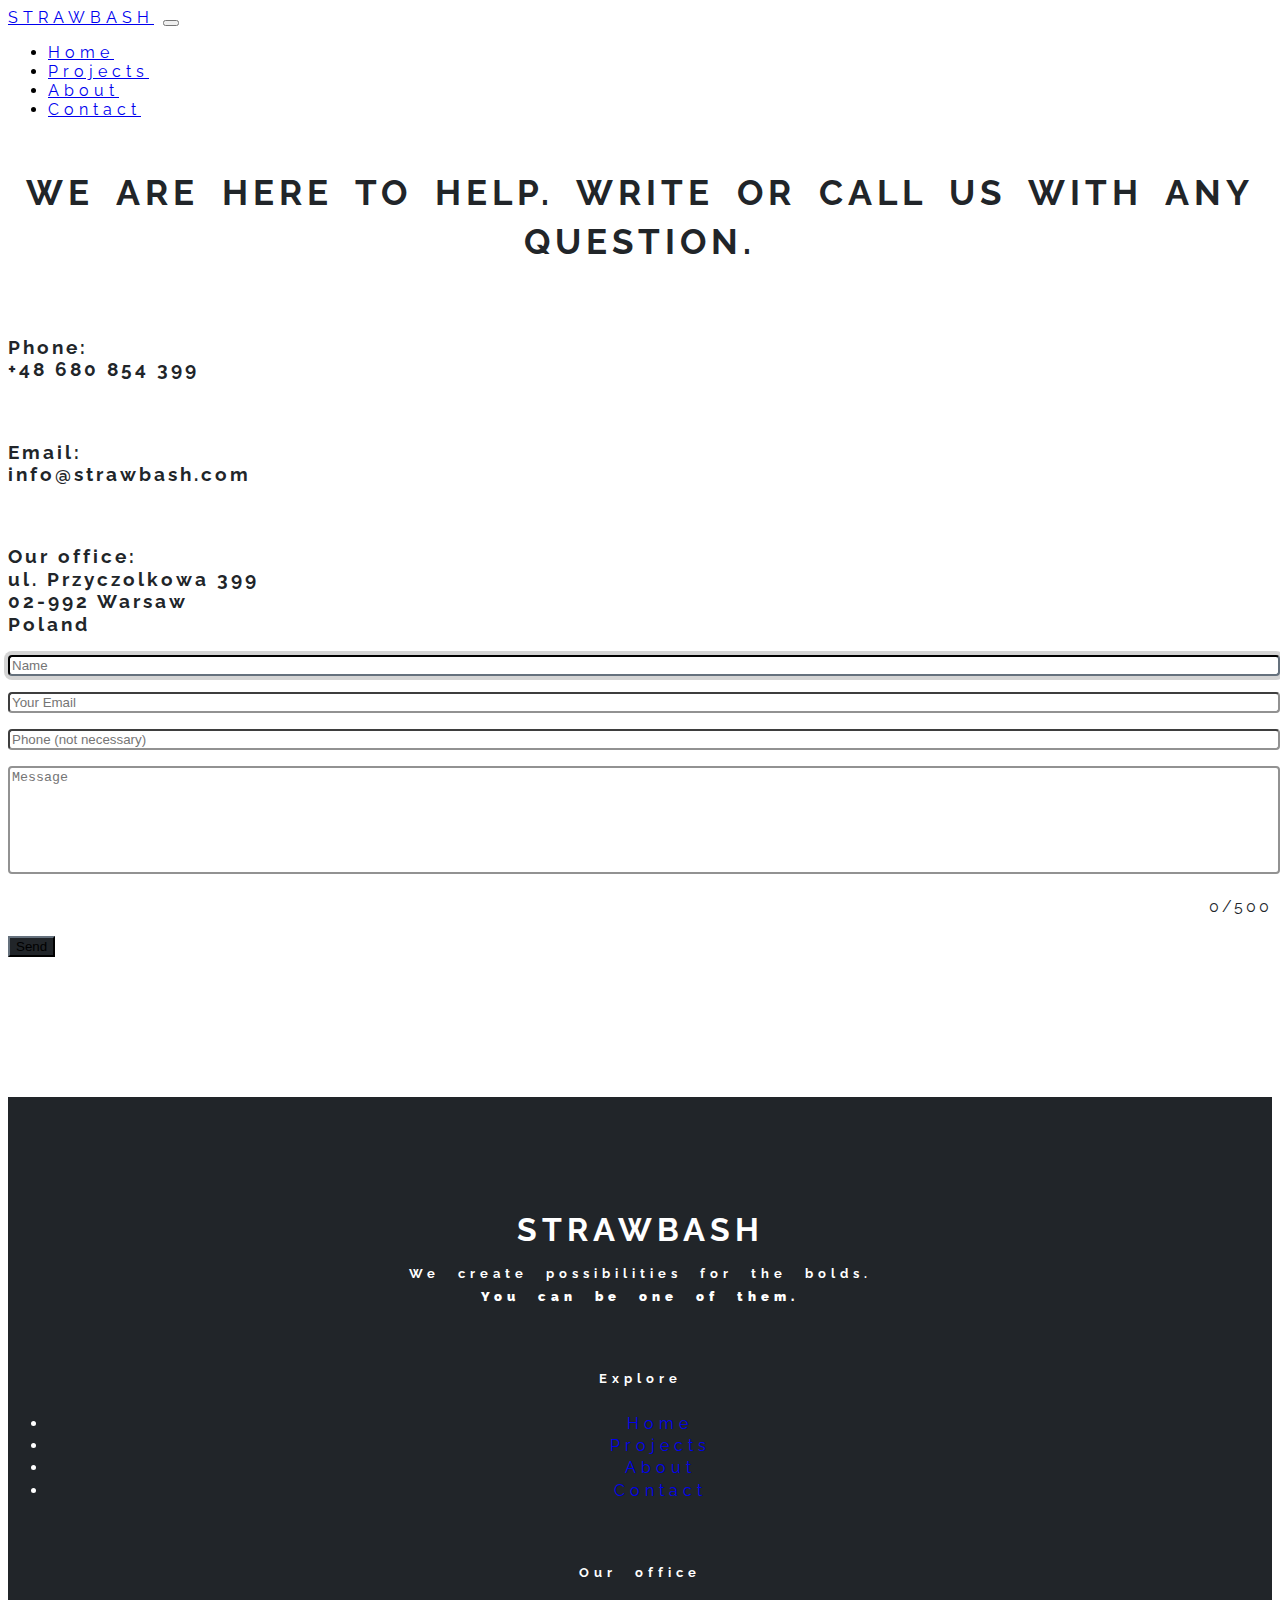
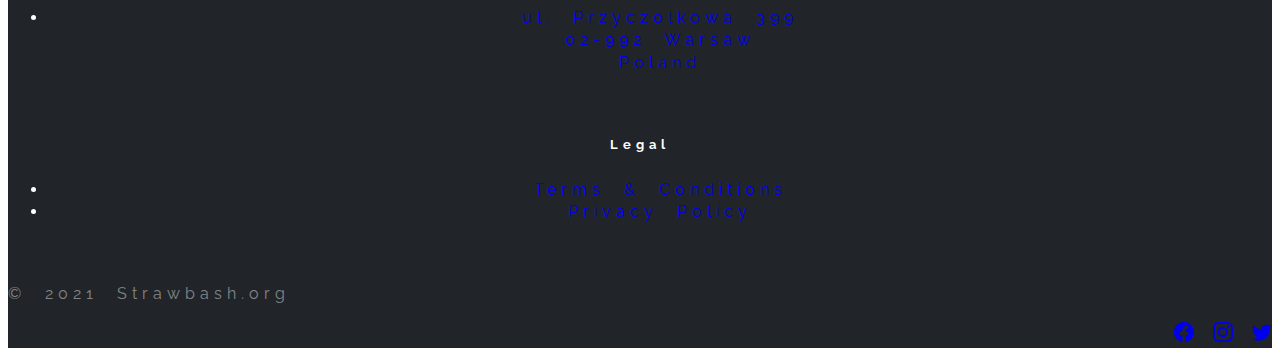
<file: docs/contact.html>
<!DOCTYPE html>

<html lang="en">

<head>
  <meta charset="UTF-8">
  <meta http-equiv="X-UA-Compatible" content="IE=edge">
  <meta name="viewport" content="width=device-width, initial-scale=1.0">
  <link rel="stylesheet" href="static/style.css">
  <link rel="stylesheet" href="static/style.css">
  <style>
    .header {
      height: 0px;
      background-image: none;
    }

    input[type=text], textarea {
      width: 100%;
      border-color: #929292;
      border-radius: 4px;
      border-width: 2px;
    }

    input[type=text]:focus,
    textarea:focus {
      border-color: #212529;
      box-shadow: 0 0 0 .25rem rgba(82, 82, 82, 0.25);
      outline: none;
  }
  </style>
  <link href="https://cdn.jsdelivr.net/npm/bootstrap@5.0.2/dist/css/bootstrap.min.css" rel="stylesheet" integrity="sha384-EVSTQN3/azprG1Anm3QDgpJLIm9Nao0Yz1ztcQTwFspd3yD65VohhpuuCOmLASjC" crossorigin="anonymous">
  <link href="https://fonts.googleapis.com/css2?family=Raleway:wght@300&display=swap" rel="stylesheet">
  <link rel="stylesheet" href="https://cdnjs.cloudflare.com/ajax/libs/animate.css/4.1.1/animate.min.css"/>
  
  <title>Contact</title>

</head>

<body>
  <main>
    <div class="header">
      <nav class="navbar fixed-top navbar-expand-sm navbar-dark bg-dark">
        <div class="container-fluid">
          <a class="navbar-brand" href="index.html">STRAWBASH</a>
          <button class="navbar-toggler" type="button" data-bs-toggle="collapse" data-bs-target="#navbarCollapse" aria-controls="navbarCollapse" aria-expanded="false" aria-label="Toggle navigation">
            <span class="navbar-toggler-icon"></span>
          </button>
          <div class="collapse navbar-collapse justify-content-end" id="navbarCollapse">
            <ul class="navbar-nav">
              <li class="nav-item">
                <a class="nav-link" href="index.html">Home</a>
              </li>
              <li class="nav-item">
                <a class="nav-link" href="projects.html">Projects</a>
              </li>
              <li class="nav-item">
                <a class="nav-link" href="about.html">About</a>
              </li>
              <li class="nav-item">
                <a class="nav-link active"  aria-current="page" href="contact.html">Contact</a>
              </li>
            </ul>
          </div>
        </div>
      </nav>
    </div>

    <div class="container-fluid">
      <div class="article">
        <div class="row">
          <div class="col-md-8 offset-md-2">
            <div class="quick-heading">
              <b>We are here to help. Write or call us with any question.</b>
            </div>
          </div>
        </div>
        <div class="section">
          <div class="row g-0">
            <div class="col-md-5 offset-md-1">
              <h3>Phone:<br> +48 680 854 399</h3>
              <br>
              <h3>Email:<br> info@strawbash.com</h3>
              <br>
              <h3>Our office:<br>ul. Przyczolkowa 399<br>02-992 Warsaw<br>Poland</h3>
            </div>

            <div class="col-md-4 offset-md-1">
              <form action="/" method="post" target="_blank">
                <div class="form-group">
                    <input autocomplete="off" autofocus class="form-control" name="name" placeholder="Name" type="text" required="required" maxlength="50">
                </div>
                <div class="form-group">
                    <input autocomplete="off" autofocus class="form-control" name="email" placeholder="Your Email" type="text" required="required" maxlength="256">
                </div>
                <div class="form-group">
                  <input autocomplete="off" autofocus class="form-control" name="phone" placeholder="Phone (not necessary)" type="text" maxlength="22">
                </div>
                <div class="form-group">
                  <textarea id="message" name="message" oninput="limitChar(this)" placeholder="Message" required="required" maxlength="500" style="resize: none; height: 100px;"></textarea>
                  <p id="charCounter" style="text-align: right">0/500</p>
                </div>
                <button class="btn btn-secondary" type="submit">Send</button>
              </form>
            </div>
          </div>
        </div>  
      </div>
    </div>

    <footer class="container-fluid footer">
      <div class="row">
        <div class="col-md-3 foot">
          <h1 class="footer-heading">STRAWBASH</h1>
          <h5>We create possibilities for the bolds.<br> <b>You can be one of them.</b></h5>
        </div>

        <div class="col-md-3 foot">
          <h5>Explore</h5>
          <ul class="list-unstyled">
            <li><a class="link-secondary" href="index.html">Home</a></li>
            <li><a class="link-secondary" href="projects.html">Projects</a></li>
            <li><a class="link-secondary" href="about.html">About</a></li>
            <li><a class="link-secondary" href="contact.html">Contact</a></li>
          </ul>
        </div>

        <div class="col-md-3 foot">
          <h5>Our office</h5>
          <ul class="list-unstyled text-small">
            <li><a class="link-secondary" href="https://goo.gl/maps/UjGkUhyTUEXrtuKYA" target=”_blank”>ul. Przyczolkowa 399<br>02-992 Warsaw<br>Poland</a></li>
          </ul>
        </div>

        <div class="col-md-3 foot">
          <h5>Legal</h5>
          <ul class="list-unstyled">
            <li><a class="link-secondary" href="redirect.html">Terms & Conditions</a></li>
            <li><a class="link-secondary" href="redirect.html">Privacy Policy</a></li>
          </ul>
        </div>

      </div>
      <div class="row">
        <div class="col-md-10 col-6">
          <p>&copy; 2021 Strawbash.org</p>
        </div>
        <div class="col-md-2 col-6">
          <a class="link-secondary" href="redirect.html">
            <svg xmlns="http://www.w3.org/2000/svg" width="20" height="20" fill="currentColor" class="bi bi-facebook" viewBox="0 0 16 16">
              <path d="M16 8.049c0-4.446-3.582-8.05-8-8.05C3.58 0-.002 3.603-.002 8.05c0 4.017 2.926 7.347 6.75 7.951v-5.625h-2.03V8.05H6.75V6.275c0-2.017 1.195-3.131 3.022-3.131.876 0 1.791.157 1.791.157v1.98h-1.009c-.993 0-1.303.621-1.303 1.258v1.51h2.218l-.354 2.326H9.25V16c3.824-.604 6.75-3.934 6.75-7.951z"/>
            </svg>
          </a>
          <a class="link-secondary" href="redirect.html">
            <svg xmlns="http://www.w3.org/2000/svg" width="20" height="20" fill="currentColor" class="bi bi-instagram" viewBox="0 0 16 16">
              <path d="M8 0C5.829 0 5.556.01 4.703.048 3.85.088 3.269.222 2.76.42a3.917 3.917 0 0 0-1.417.923A3.927 3.927 0 0 0 .42 2.76C.222 3.268.087 3.85.048 4.7.01 5.555 0 5.827 0 8.001c0 2.172.01 2.444.048 3.297.04.852.174 1.433.372 1.942.205.526.478.972.923 1.417.444.445.89.719 1.416.923.51.198 1.09.333 1.942.372C5.555 15.99 5.827 16 8 16s2.444-.01 3.298-.048c.851-.04 1.434-.174 1.943-.372a3.916 3.916 0 0 0 1.416-.923c.445-.445.718-.891.923-1.417.197-.509.332-1.09.372-1.942C15.99 10.445 16 10.173 16 8s-.01-2.445-.048-3.299c-.04-.851-.175-1.433-.372-1.941a3.926 3.926 0 0 0-.923-1.417A3.911 3.911 0 0 0 13.24.42c-.51-.198-1.092-.333-1.943-.372C10.443.01 10.172 0 7.998 0h.003zm-.717 1.442h.718c2.136 0 2.389.007 3.232.046.78.035 1.204.166 1.486.275.373.145.64.319.92.599.28.28.453.546.598.92.11.281.24.705.275 1.485.039.843.047 1.096.047 3.231s-.008 2.389-.047 3.232c-.035.78-.166 1.203-.275 1.485a2.47 2.47 0 0 1-.599.919c-.28.28-.546.453-.92.598-.28.11-.704.24-1.485.276-.843.038-1.096.047-3.232.047s-2.39-.009-3.233-.047c-.78-.036-1.203-.166-1.485-.276a2.478 2.478 0 0 1-.92-.598 2.48 2.48 0 0 1-.6-.92c-.109-.281-.24-.705-.275-1.485-.038-.843-.046-1.096-.046-3.233 0-2.136.008-2.388.046-3.231.036-.78.166-1.204.276-1.486.145-.373.319-.64.599-.92.28-.28.546-.453.92-.598.282-.11.705-.24 1.485-.276.738-.034 1.024-.044 2.515-.045v.002zm4.988 1.328a.96.96 0 1 0 0 1.92.96.96 0 0 0 0-1.92zm-4.27 1.122a4.109 4.109 0 1 0 0 8.217 4.109 4.109 0 0 0 0-8.217zm0 1.441a2.667 2.667 0 1 1 0 5.334 2.667 2.667 0 0 1 0-5.334z"/>
            </svg>
          </a>
          <a class="link-secondary" href="redirect.html">
            <svg xmlns="http://www.w3.org/2000/svg" width="20" height="20" fill="currentColor" class="bi bi-twitter" viewBox="0 0 16 16">
              <path d="M5.026 15c6.038 0 9.341-5.003 9.341-9.334 0-.14 0-.282-.006-.422A6.685 6.685 0 0 0 16 3.542a6.658 6.658 0 0 1-1.889.518 3.301 3.301 0 0 0 1.447-1.817 6.533 6.533 0 0 1-2.087.793A3.286 3.286 0 0 0 7.875 6.03a9.325 9.325 0 0 1-6.767-3.429 3.289 3.289 0 0 0 1.018 4.382A3.323 3.323 0 0 1 .64 6.575v.045a3.288 3.288 0 0 0 2.632 3.218 3.203 3.203 0 0 1-.865.115 3.23 3.23 0 0 1-.614-.057 3.283 3.283 0 0 0 3.067 2.277A6.588 6.588 0 0 1 .78 13.58a6.32 6.32 0 0 1-.78-.045A9.344 9.344 0 0 0 5.026 15z"/>
            </svg>
          </a>
        </div>
      </div>
    </footer>

  </main>

  <script src="https://cdn.jsdelivr.net/npm/bootstrap@5.0.2/dist/js/bootstrap.bundle.min.js" integrity="sha384-MrcW6ZMFYlzcLA8Nl+NtUVF0sA7MsXsP1UyJoMp4YLEuNSfAP+JcXn/tWtIaxVXM" crossorigin="anonymous"></script>
  <script>
    let limitChar = (element) => {
      const maxChar = document.getElementById(element.id).maxLength;
          
      let ele = document.getElementById(element.id);
      let charLen = ele.value.length;
      
      let p = document.getElementById('charCounter');
      p.innerHTML = `${charLen}/${maxChar}`;
      
      if (charLen >= maxChar) 
      {
        ele.value = ele.value.substring(0, maxChar);
        p.innerHTML = `${maxChar}/${maxChar}`; 
      }
    }
  </script>
</body>

</html>
</file>
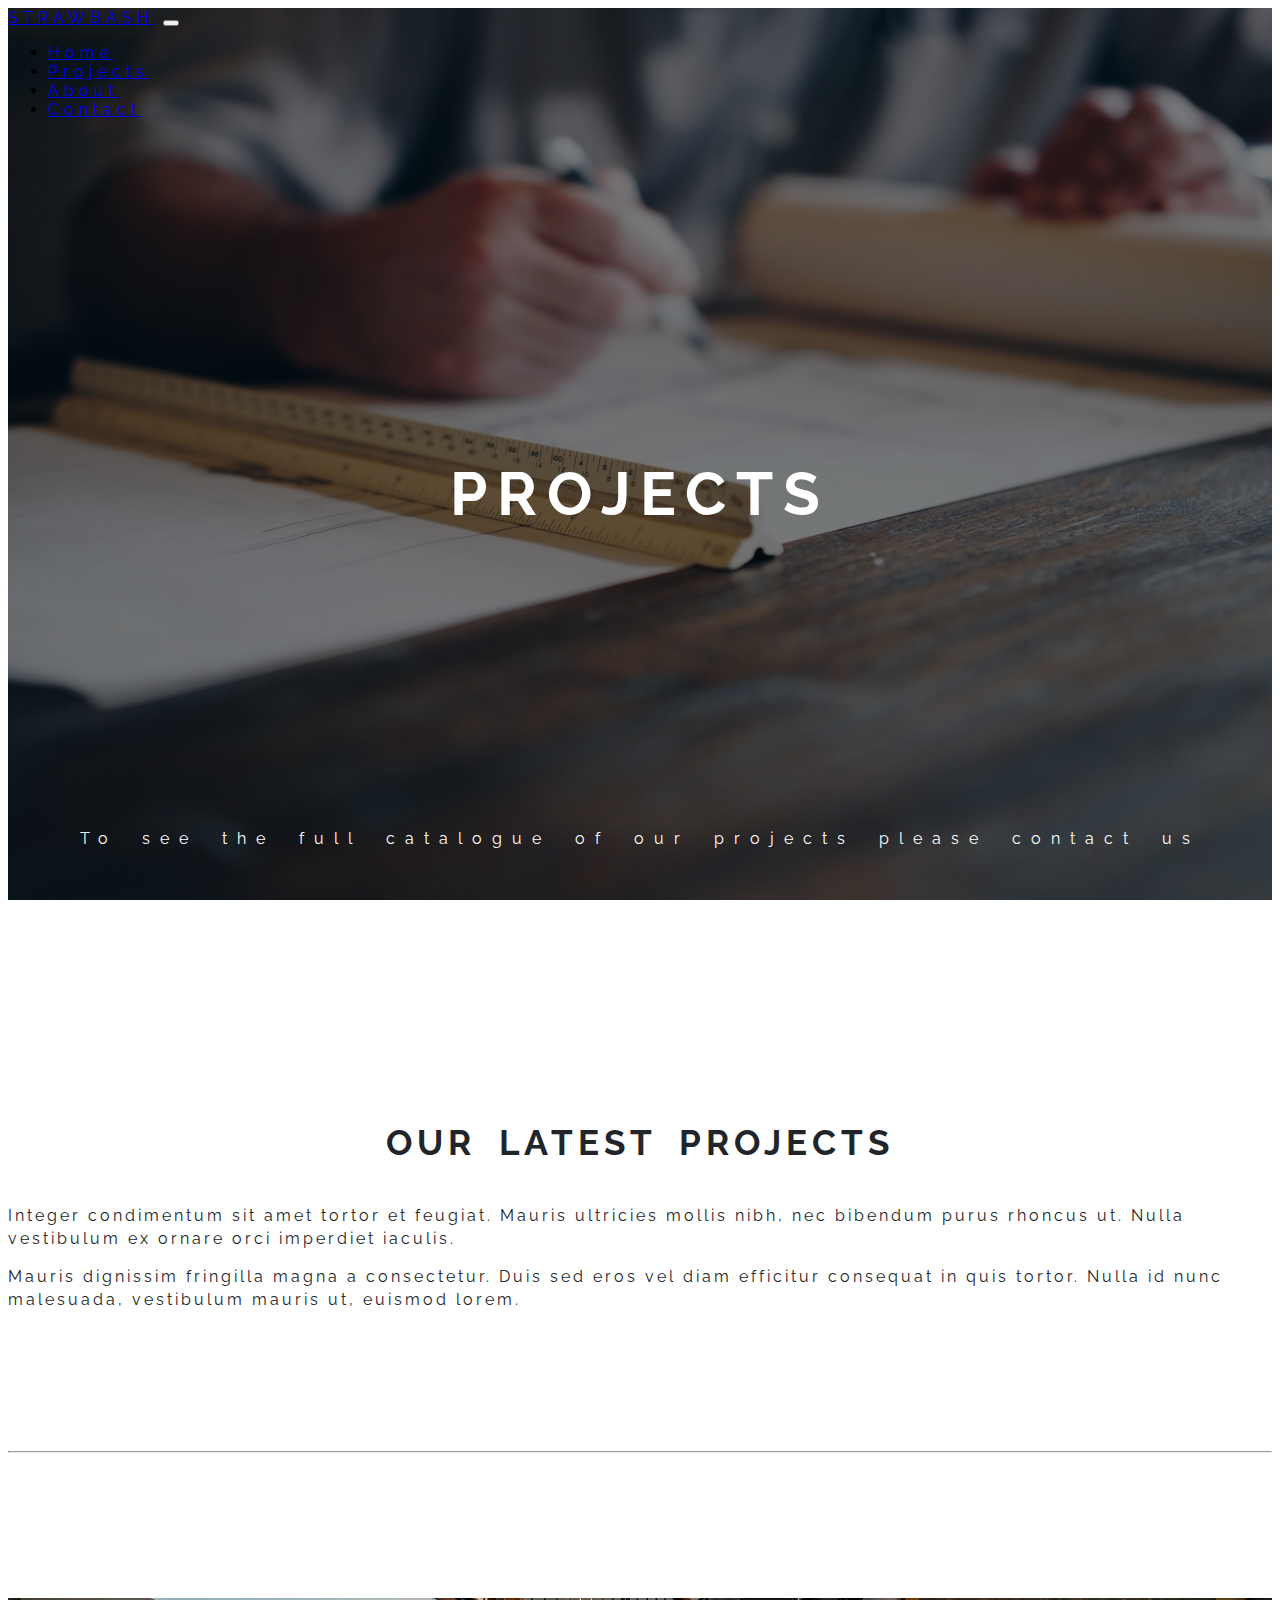
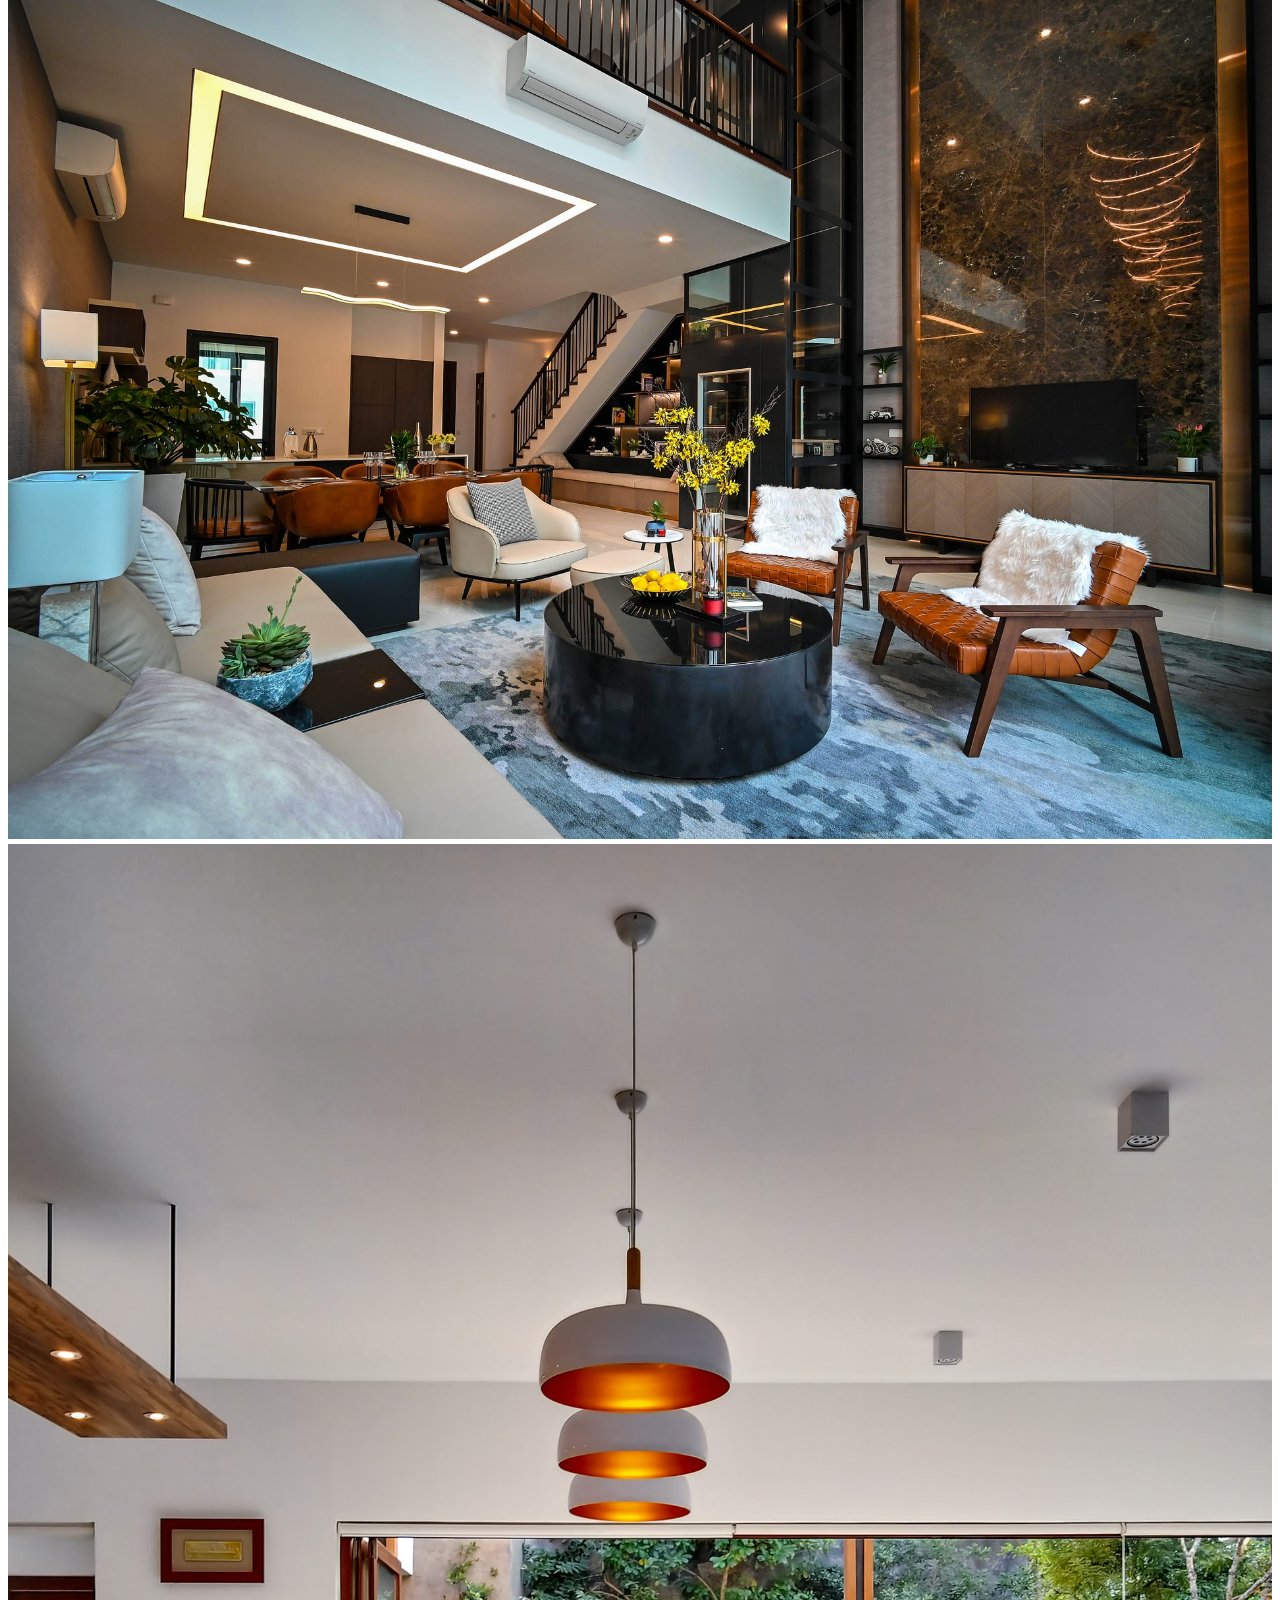
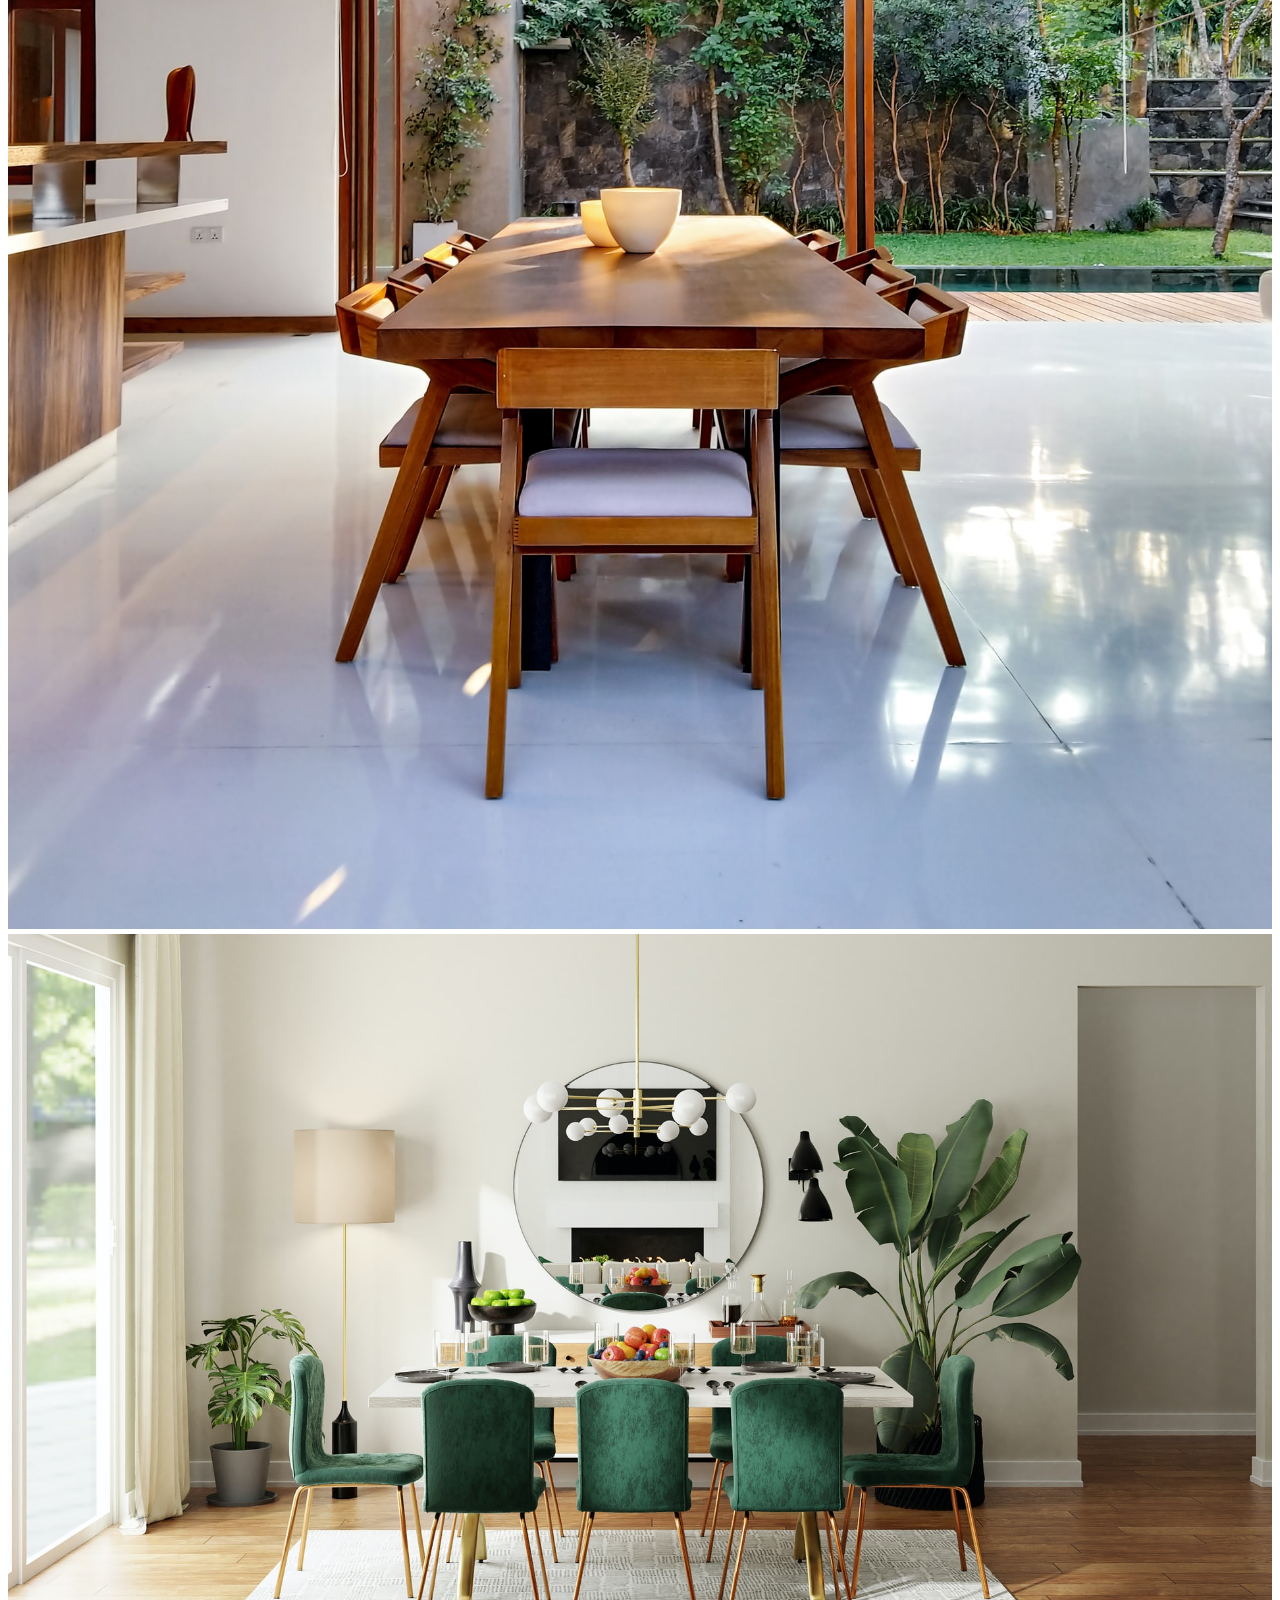
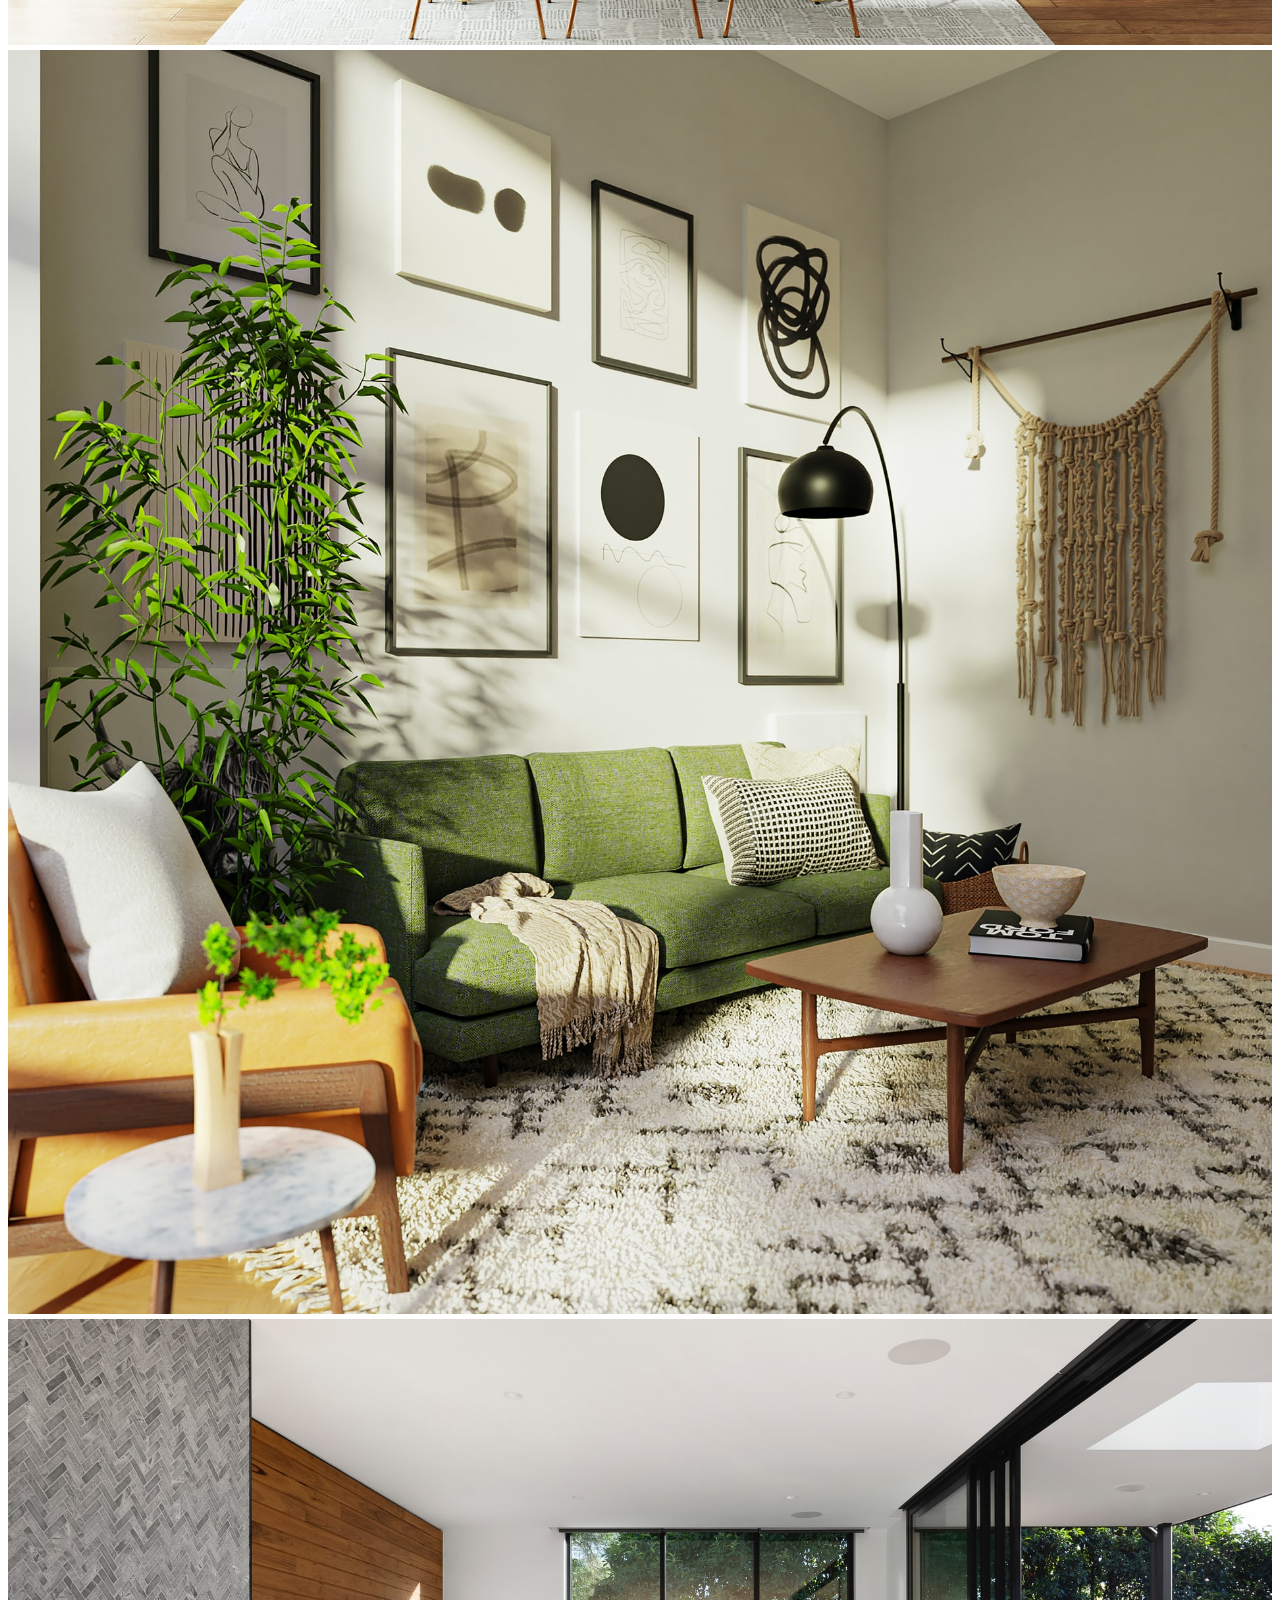
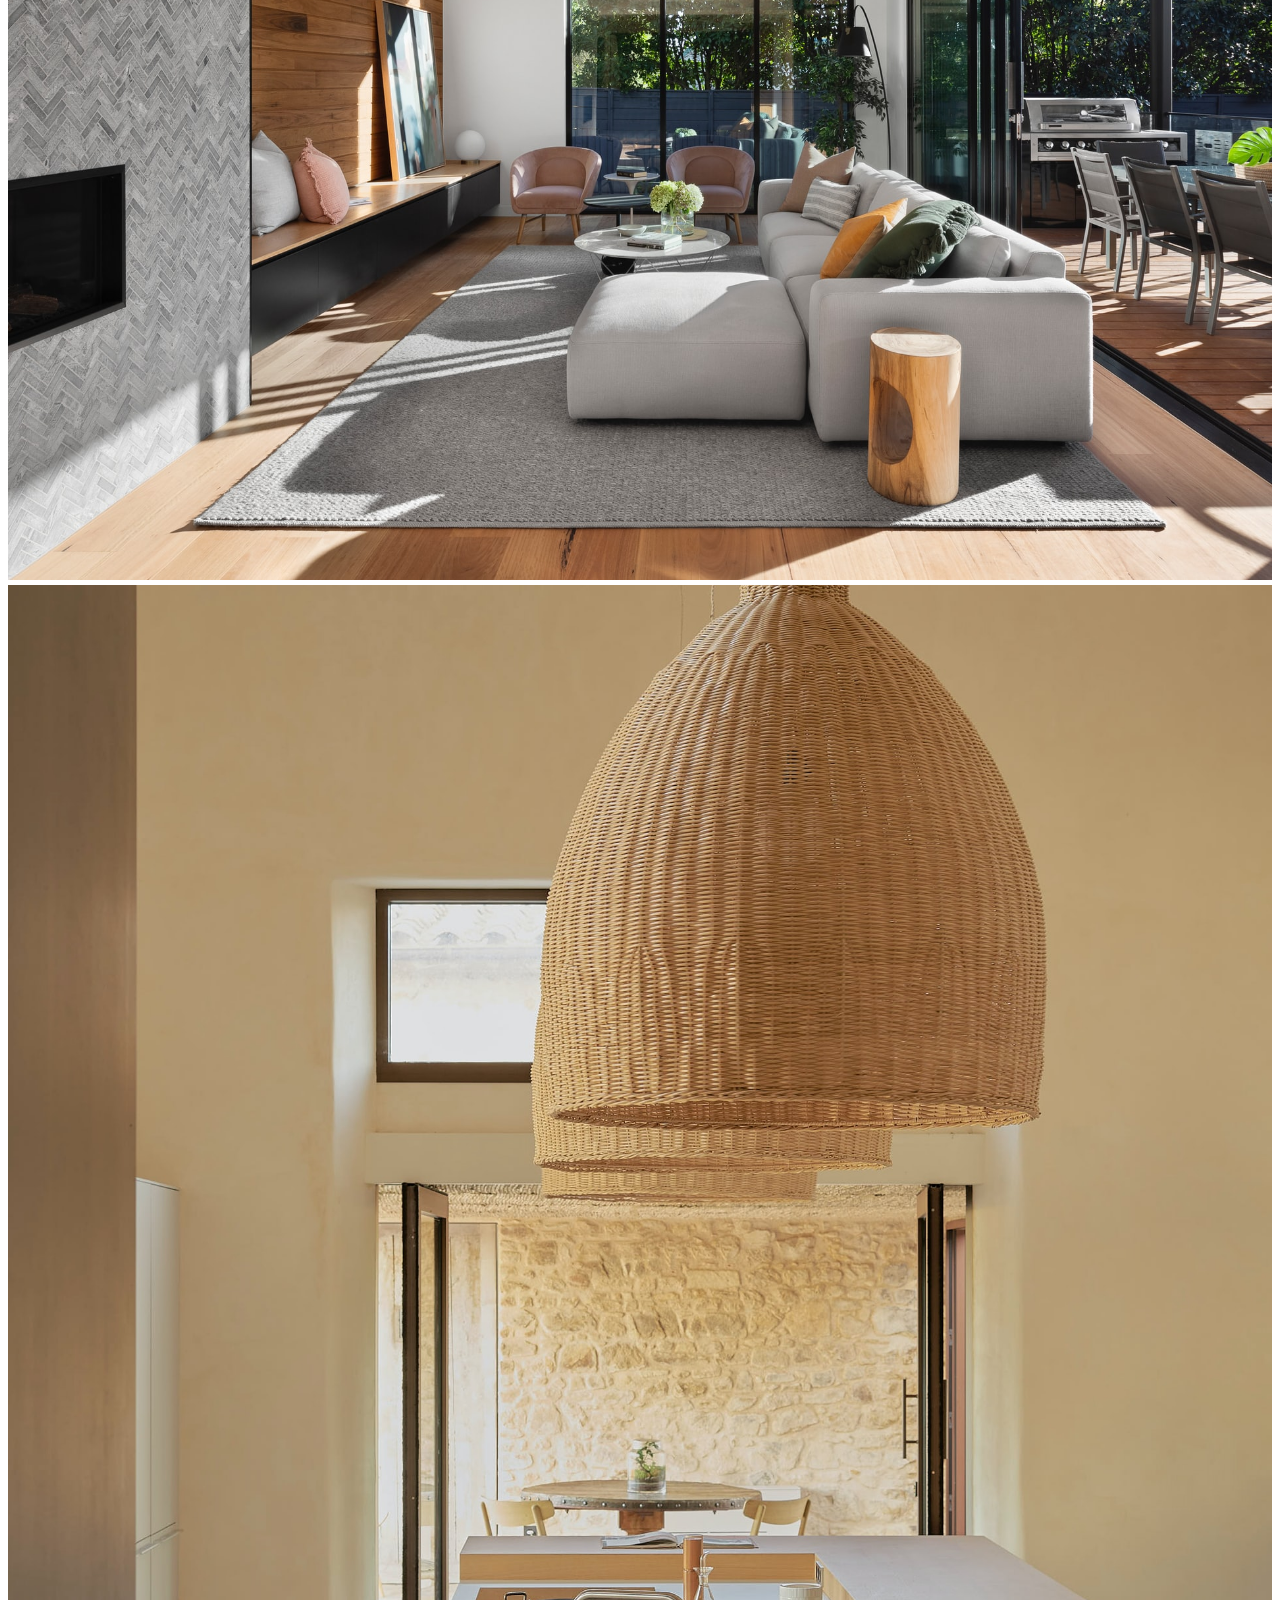
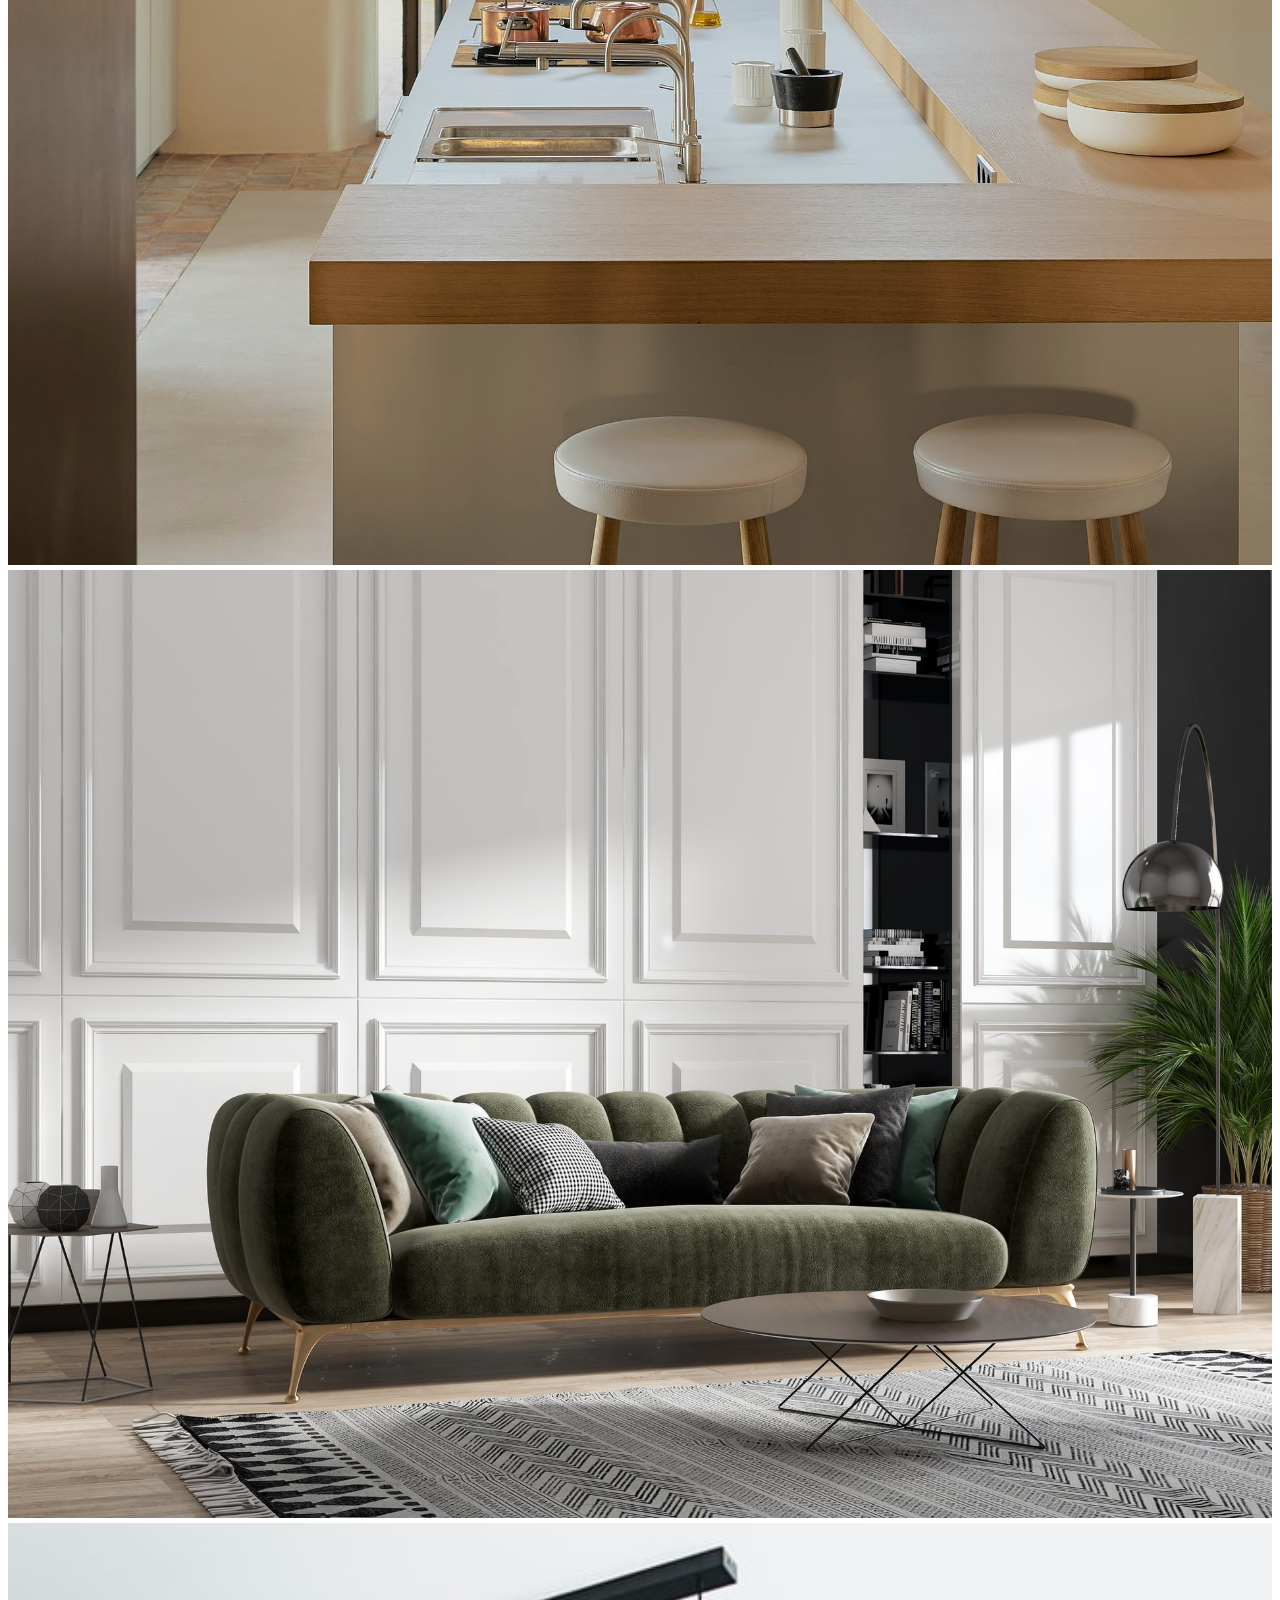
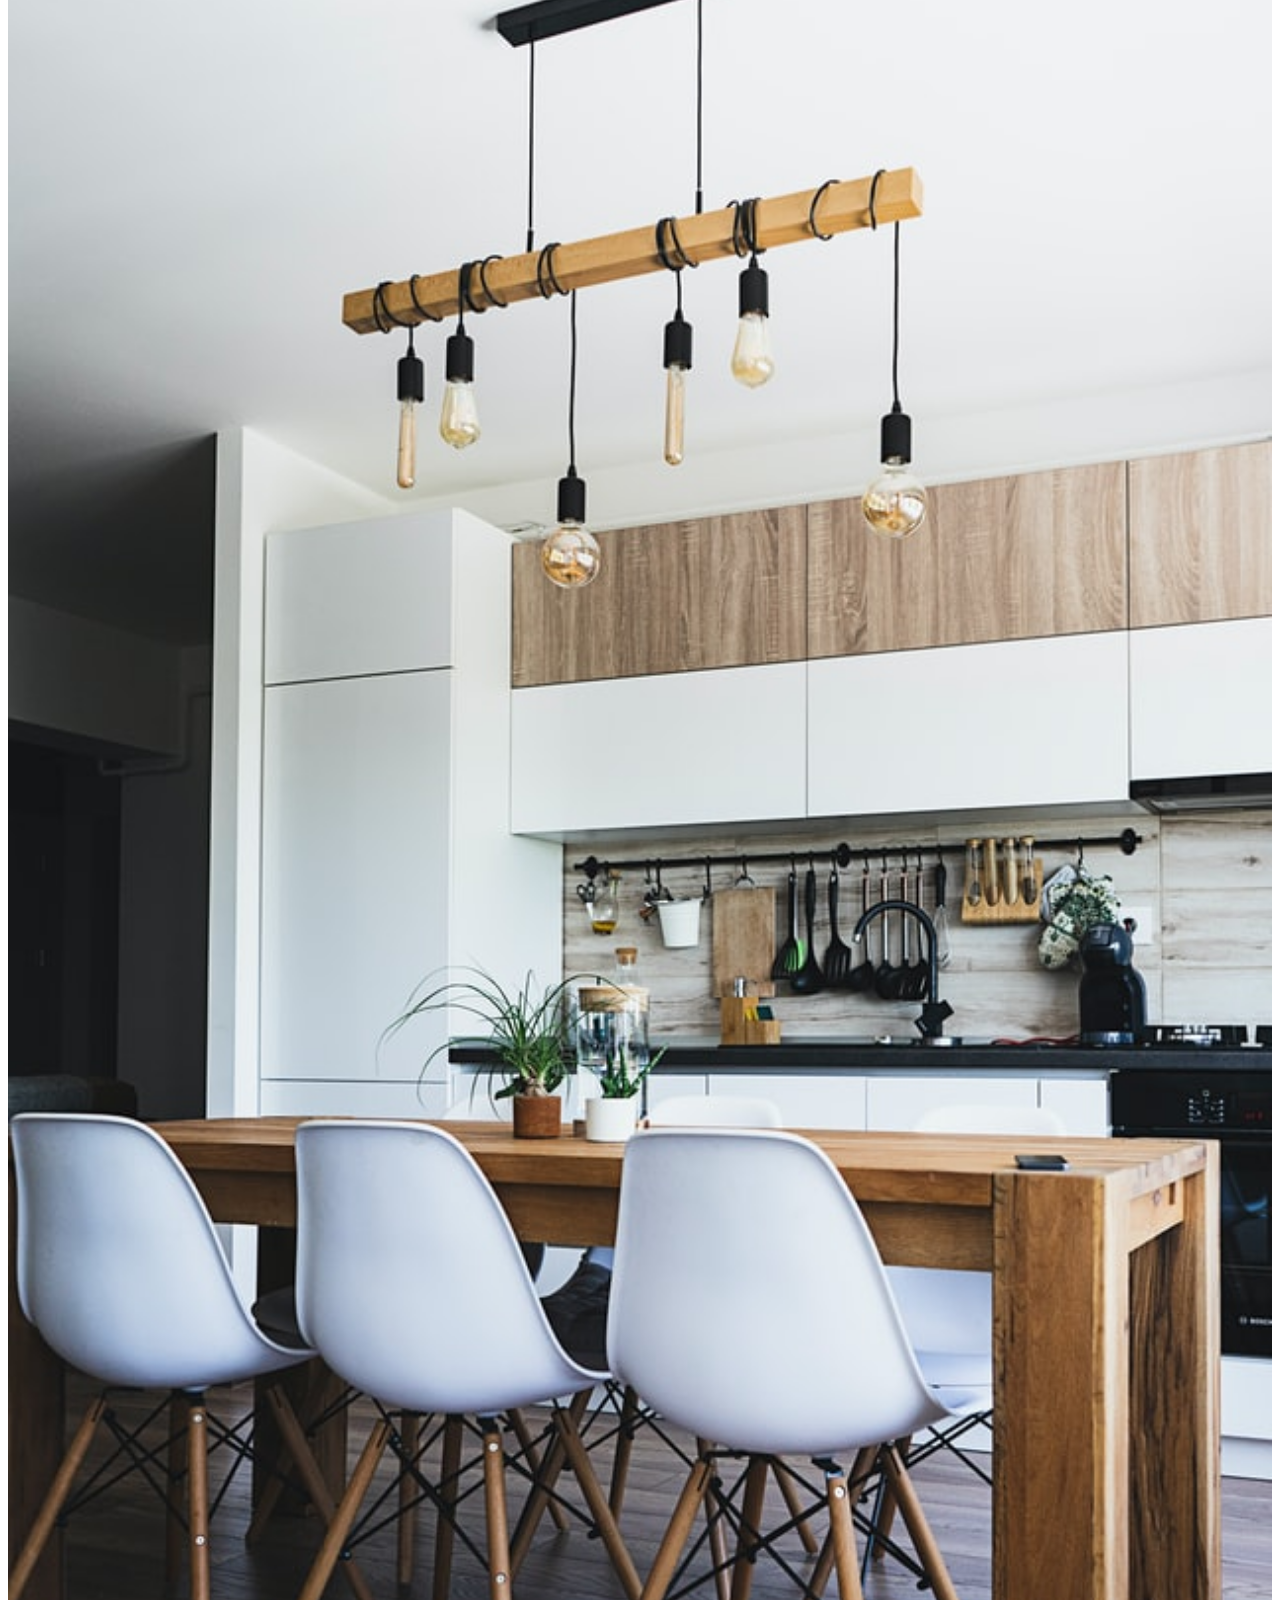
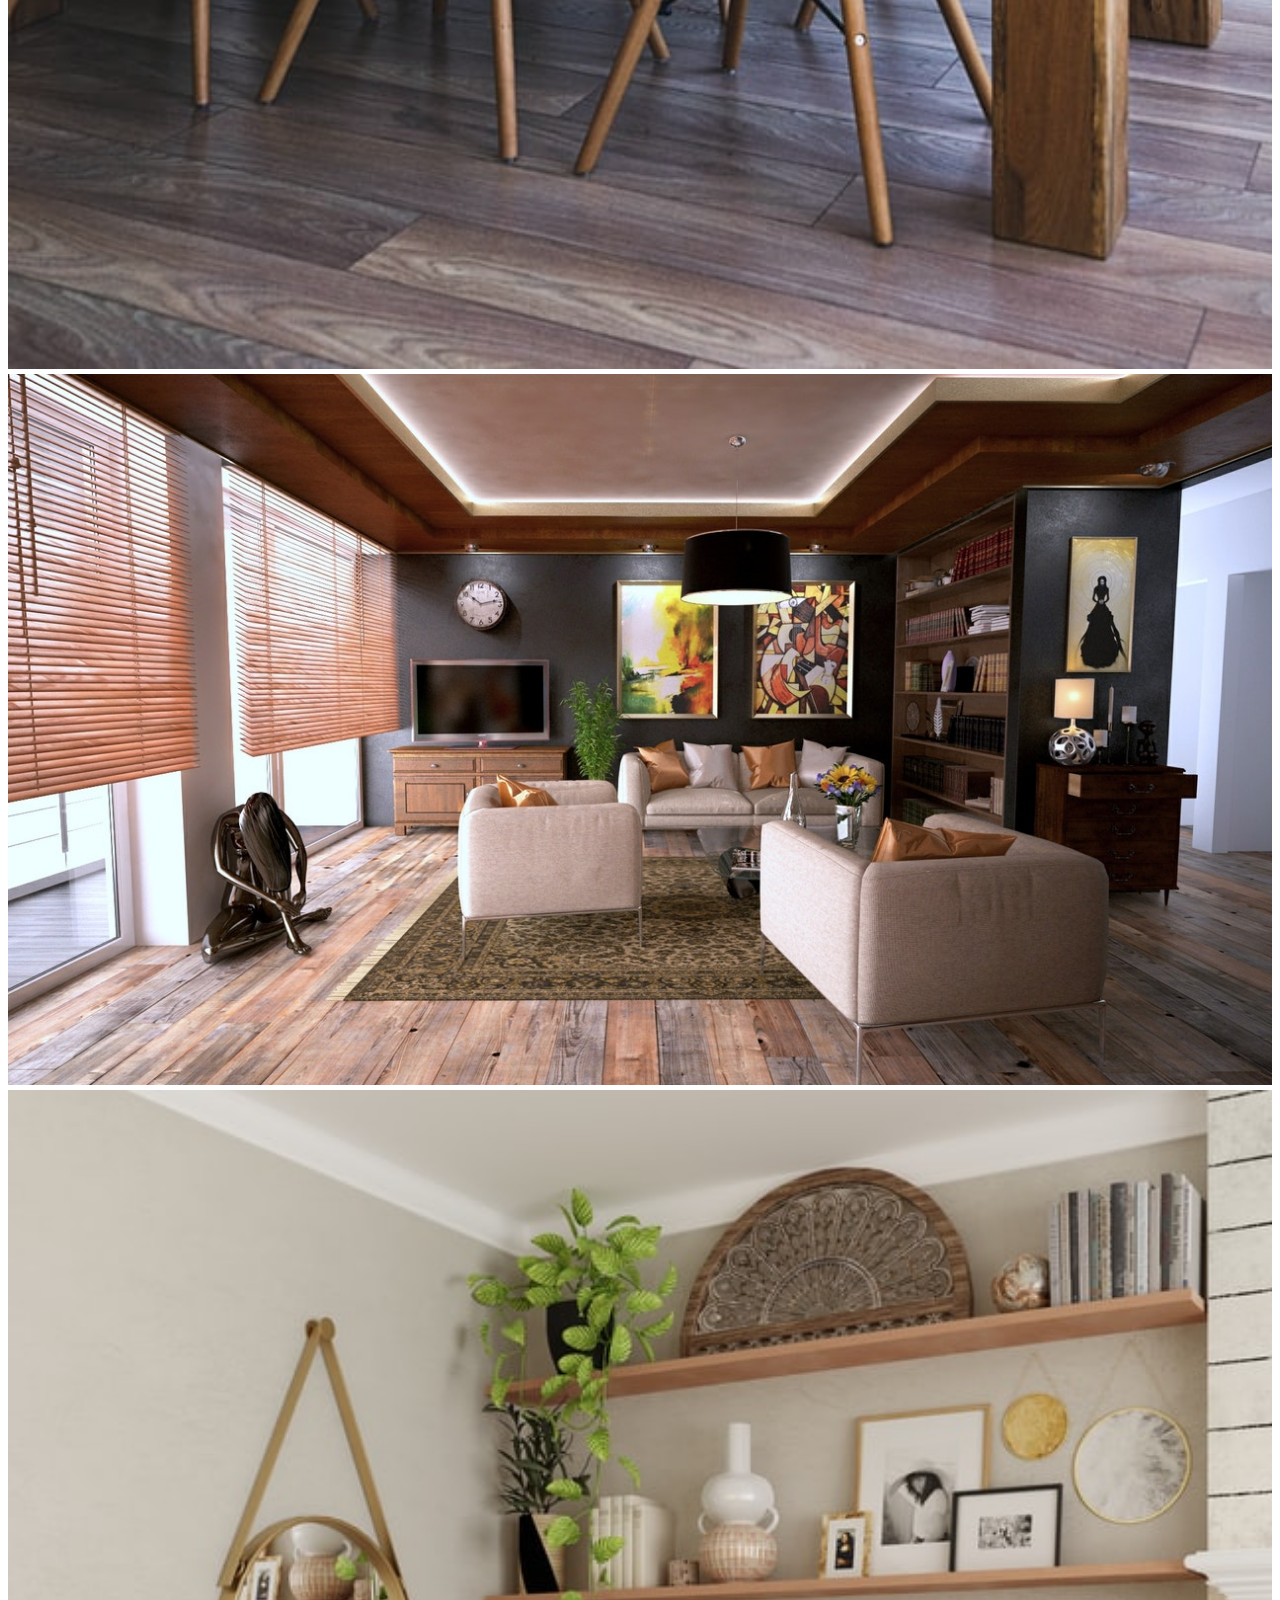
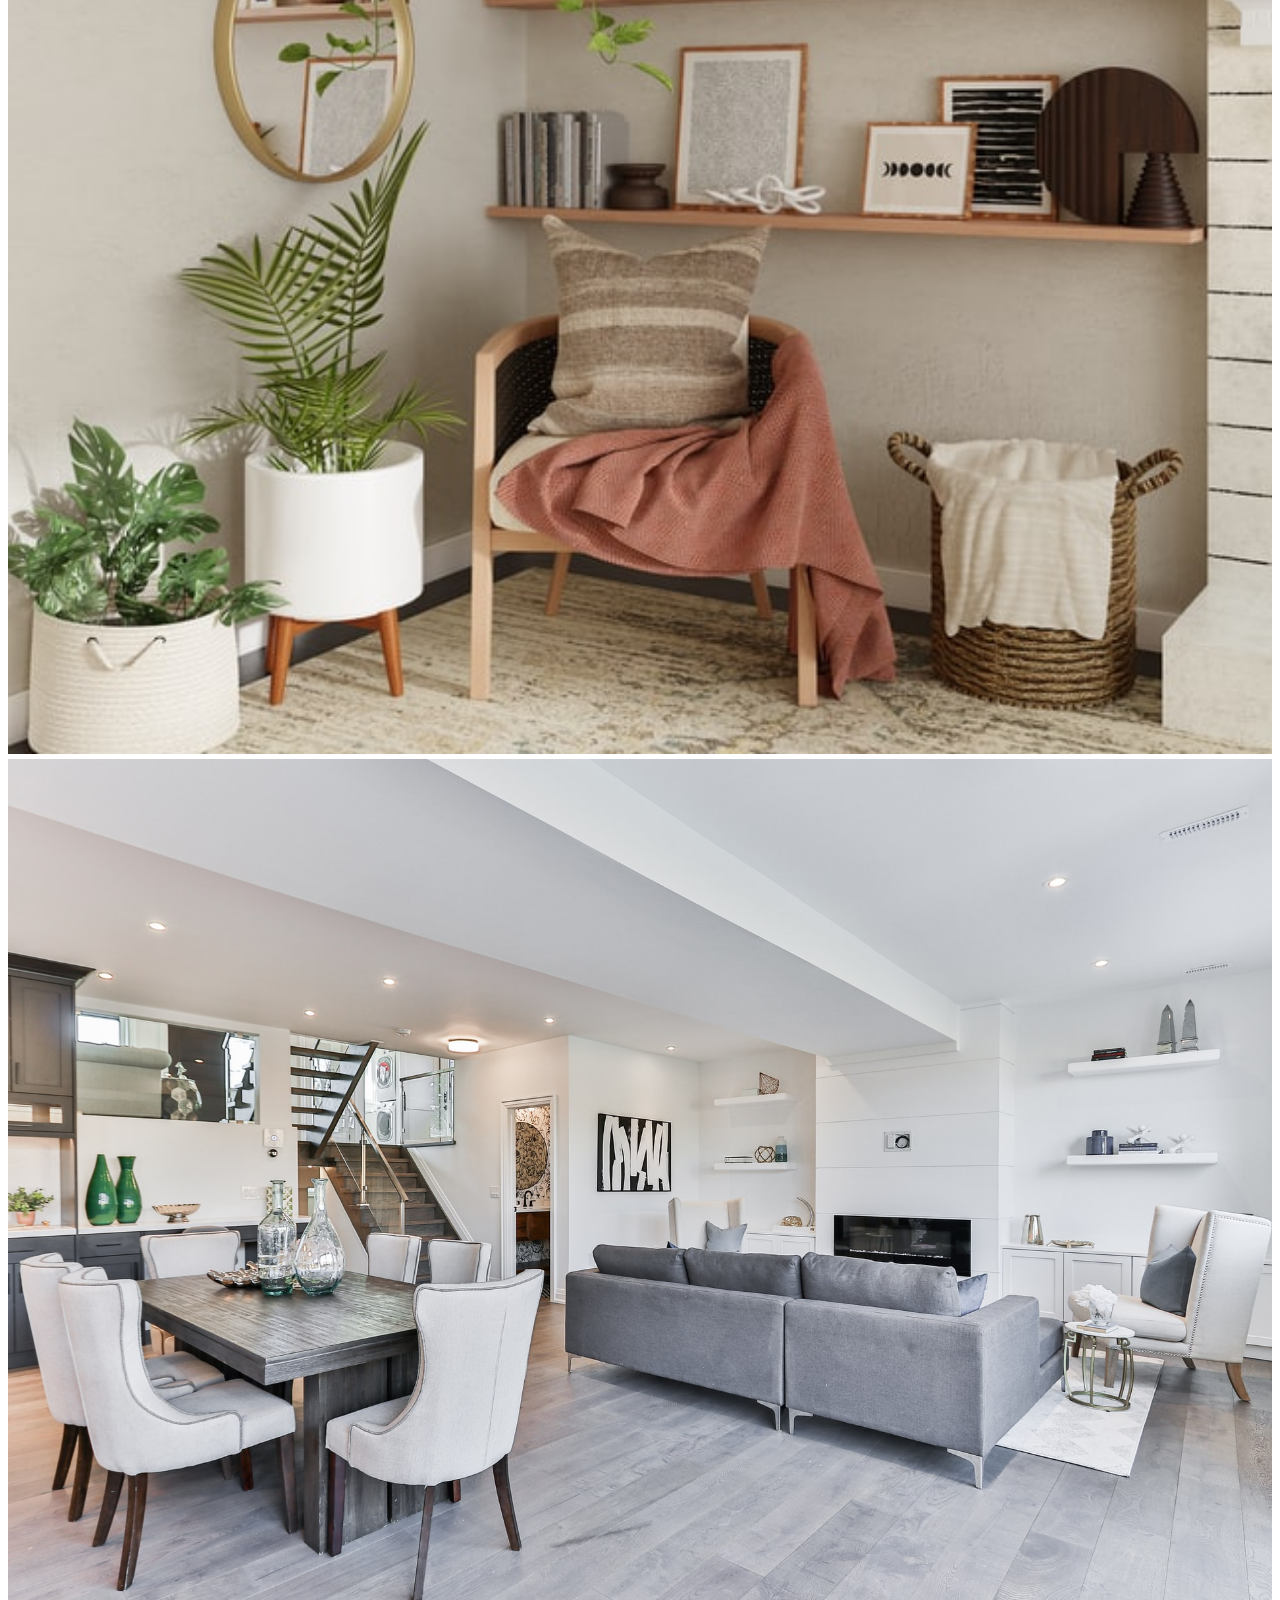
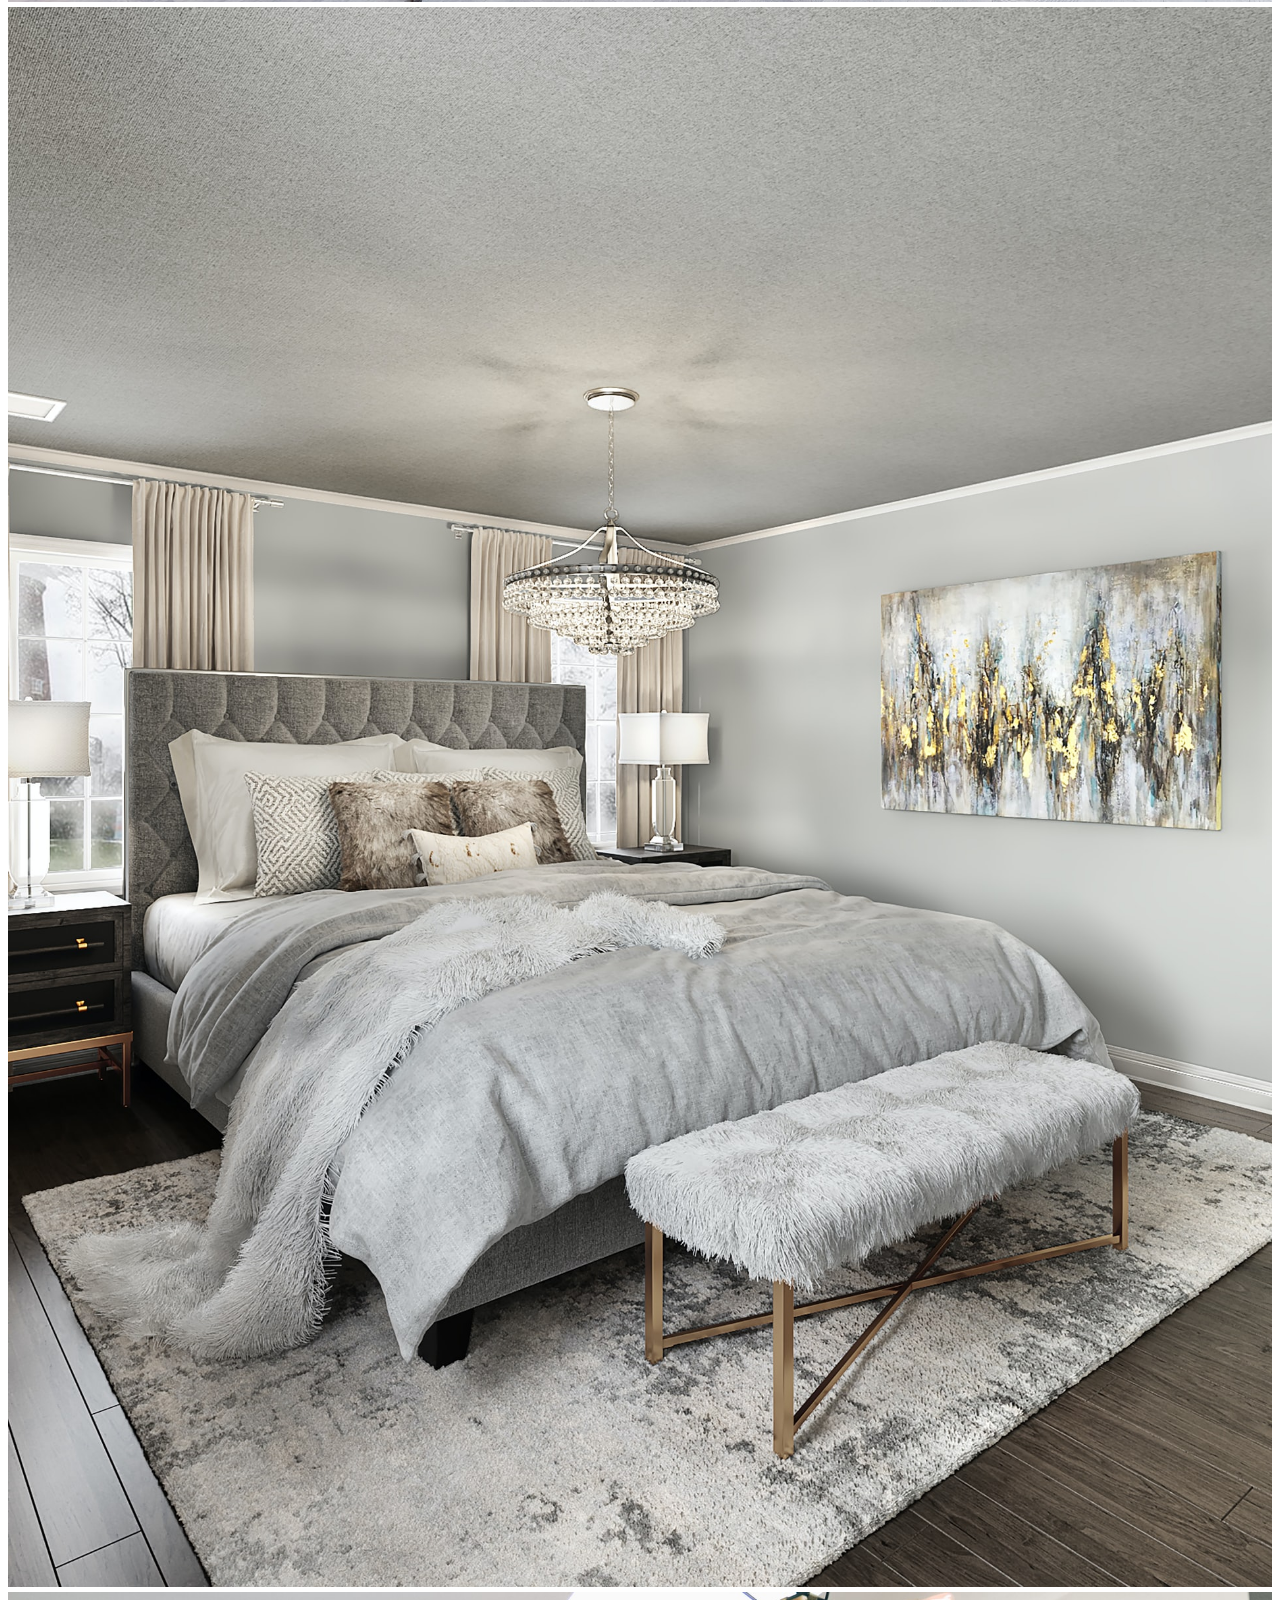
<file: docs/projects.html>
<!DOCTYPE html>

<html lang="en">

<head>
  <meta charset="UTF-8">
  <meta http-equiv="X-UA-Compatible" content="IE=edge">
  <meta name="viewport" content="width=device-width, initial-scale=1.0">
  <link rel="stylesheet" href="static/style.css">
  <style>
    .header {
      height: 950px;
      background-image: linear-gradient(rgba(0, 0, 0, 0.5), rgba(0, 0, 0, 0.5)), url(static/projects.jpg);
    }

    .row {
    --bs-gutter-x: 5px !important;
    }

    .col img {
      width: 100%;
      height: auto;
      margin-top: 5px;
      vertical-align: middle;
    }
  </style>
  <link href="https://cdn.jsdelivr.net/npm/bootstrap@5.0.2/dist/css/bootstrap.min.css" rel="stylesheet" integrity="sha384-EVSTQN3/azprG1Anm3QDgpJLIm9Nao0Yz1ztcQTwFspd3yD65VohhpuuCOmLASjC" crossorigin="anonymous">
  <link href="https://fonts.googleapis.com/css2?family=Raleway:wght@300&display=swap" rel="stylesheet">
  <link rel="stylesheet" href="https://cdnjs.cloudflare.com/ajax/libs/animate.css/4.1.1/animate.min.css"/>
  

  <title>Projects</title>
</head>

<body>
  <main>
    <div class="header">
      <nav class="navbar fixed-top navbar-expand-sm navbar-dark bg-dark">
        <div class="container-fluid">
          <a class="navbar-brand" href="index.html">STRAWBASH</a>
          <button class="navbar-toggler" type="button" data-bs-toggle="collapse" data-bs-target="#navbarCollapse" aria-controls="navbarCollapse" aria-expanded="false" aria-label="Toggle navigation">
            <span class="navbar-toggler-icon"></span>
          </button>
          <div class="collapse navbar-collapse justify-content-end" id="navbarCollapse">
            <ul class="navbar-nav">
              <li class="nav-item">
                <a class="nav-link" href="index.html">Home</a>
              </li>
              <li class="nav-item">
                <a class="nav-link active" aria-current="page" href="projects.html">Projects</a>
              </li>
              <li class="nav-item">
                <a class="nav-link"href="about.html">About</a>
              </li>
              <li class="nav-item">
                <a class="nav-link" href="contact.html">Contact</a>
              </li>
            </ul>
          </div>
        </div>
      </nav>
      <div class="home">
        <h1>PROJECTS</h1>
        <p class="animate__animated animate__fadeIn">To see the full catalogue of our projects please contact us</p>
      </div>
    </div>

    <div class="container-fluid">
      <div class="section">
        <div class="row">
          <div class="col-md-6 offset-md-3">
            <div class="quick-heading"><b>Our latest projects</b></div>
          </div>
        </div>
        <div class="row">
          <div class="col-md-6 offset-md-3">
          <br>
          <p>
          Integer condimentum sit amet tortor et feugiat.
          Mauris ultricies mollis nibh, nec bibendum purus rhoncus ut. Nulla vestibulum ex ornare orci imperdiet iaculis.
          </p>
          <p>
          Mauris dignissim fringilla magna a consectetur. Duis sed eros vel diam efficitur consequat in quis tortor. 
          Nulla id nunc malesuada, vestibulum mauris ut, euismod lorem.
          </p>
          </div>
        </div>
      </div>

      <hr class="divider">

      <div class="section">
        <div class="col-md-10 offset-md-1">
          <div class="row row-cols-1 row-cols-sm-2"> 
            <div class="col">
              <img src="static/project_1.jpg">
              <img src="static/project_2.jpg">
              <img src="static/project_3.jpg">
              <img src="static/project_4.jpg">
              <img src="static/project_5.jpg">
              <img src="static/project_6.jpg">
              <img src="static/project_7.jpg"> 
            </div>
            <div class="col">
              <img src="static/project_8.jpg">
              <img src="static/project_9.jpg">
              <img src="static/project_10.jpg">
              <img src="static/project_11.jpg">
              <img src="static/project_12.jpg"> 
              <img src="static/project_13.jpg">
              <img src="static/project_15.jpg"> 
            </div>  
          </div>
        </div>
      </div>
    </div>

    <footer class="container-fluid footer">
      <div class="row">
        <div class="col-md-3 foot">
          <h1 class="footer-heading">STRAWBASH</h1>
          <h5>We create possibilities for the bolds.<br> <b>You can be one of them.</b></h5>
        </div>

        <div class="col-md-3 foot">
          <h5>Explore</h5>
          <ul class="list-unstyled">
            <li><a class="link-secondary" href="index.html">Home</a></li>
            <li><a class="link-secondary" href="projects.html">Projects</a></li>
            <li><a class="link-secondary" href="about.html">About</a></li>
            <li><a class="link-secondary" href="contact.html">Contact</a></li>
          </ul>
        </div>

        <div class="col-md-3 foot">
          <h5>Our office</h5>
          <ul class="list-unstyled text-small">
            <li><a class="link-secondary" href="https://goo.gl/maps/UjGkUhyTUEXrtuKYA" target=”_blank”>ul. Przyczolkowa 399<br>02-992 Warsaw<br>Poland</a></li>
          </ul>
        </div>

        <div class="col-md-3 foot">
          <h5>Legal</h5>
          <ul class="list-unstyled">
            <li><a class="link-secondary" href="redirect.html">Terms & Conditions</a></li>
            <li><a class="link-secondary" href="redirect.html">Privacy Policy</a></li>
          </ul>
        </div>

      </div>
      <div class="row">
        <div class="col-md-10 col-6">
          <p>&copy; 2021 Strawbash.org</p>
        </div>
        <div class="col-md-2 col-6">
          <a class="link-secondary" href="redirect.html">
            <svg xmlns="http://www.w3.org/2000/svg" width="20" height="20" fill="currentColor" class="bi bi-facebook" viewBox="0 0 16 16">
              <path d="M16 8.049c0-4.446-3.582-8.05-8-8.05C3.58 0-.002 3.603-.002 8.05c0 4.017 2.926 7.347 6.75 7.951v-5.625h-2.03V8.05H6.75V6.275c0-2.017 1.195-3.131 3.022-3.131.876 0 1.791.157 1.791.157v1.98h-1.009c-.993 0-1.303.621-1.303 1.258v1.51h2.218l-.354 2.326H9.25V16c3.824-.604 6.75-3.934 6.75-7.951z"/>
            </svg>
          </a>
          <a class="link-secondary" href="redirect.html">
            <svg xmlns="http://www.w3.org/2000/svg" width="20" height="20" fill="currentColor" class="bi bi-instagram" viewBox="0 0 16 16">
              <path d="M8 0C5.829 0 5.556.01 4.703.048 3.85.088 3.269.222 2.76.42a3.917 3.917 0 0 0-1.417.923A3.927 3.927 0 0 0 .42 2.76C.222 3.268.087 3.85.048 4.7.01 5.555 0 5.827 0 8.001c0 2.172.01 2.444.048 3.297.04.852.174 1.433.372 1.942.205.526.478.972.923 1.417.444.445.89.719 1.416.923.51.198 1.09.333 1.942.372C5.555 15.99 5.827 16 8 16s2.444-.01 3.298-.048c.851-.04 1.434-.174 1.943-.372a3.916 3.916 0 0 0 1.416-.923c.445-.445.718-.891.923-1.417.197-.509.332-1.09.372-1.942C15.99 10.445 16 10.173 16 8s-.01-2.445-.048-3.299c-.04-.851-.175-1.433-.372-1.941a3.926 3.926 0 0 0-.923-1.417A3.911 3.911 0 0 0 13.24.42c-.51-.198-1.092-.333-1.943-.372C10.443.01 10.172 0 7.998 0h.003zm-.717 1.442h.718c2.136 0 2.389.007 3.232.046.78.035 1.204.166 1.486.275.373.145.64.319.92.599.28.28.453.546.598.92.11.281.24.705.275 1.485.039.843.047 1.096.047 3.231s-.008 2.389-.047 3.232c-.035.78-.166 1.203-.275 1.485a2.47 2.47 0 0 1-.599.919c-.28.28-.546.453-.92.598-.28.11-.704.24-1.485.276-.843.038-1.096.047-3.232.047s-2.39-.009-3.233-.047c-.78-.036-1.203-.166-1.485-.276a2.478 2.478 0 0 1-.92-.598 2.48 2.48 0 0 1-.6-.92c-.109-.281-.24-.705-.275-1.485-.038-.843-.046-1.096-.046-3.233 0-2.136.008-2.388.046-3.231.036-.78.166-1.204.276-1.486.145-.373.319-.64.599-.92.28-.28.546-.453.92-.598.282-.11.705-.24 1.485-.276.738-.034 1.024-.044 2.515-.045v.002zm4.988 1.328a.96.96 0 1 0 0 1.92.96.96 0 0 0 0-1.92zm-4.27 1.122a4.109 4.109 0 1 0 0 8.217 4.109 4.109 0 0 0 0-8.217zm0 1.441a2.667 2.667 0 1 1 0 5.334 2.667 2.667 0 0 1 0-5.334z"/>
            </svg>
          </a>
          <a class="link-secondary" href="redirect.html">
            <svg xmlns="http://www.w3.org/2000/svg" width="20" height="20" fill="currentColor" class="bi bi-twitter" viewBox="0 0 16 16">
              <path d="M5.026 15c6.038 0 9.341-5.003 9.341-9.334 0-.14 0-.282-.006-.422A6.685 6.685 0 0 0 16 3.542a6.658 6.658 0 0 1-1.889.518 3.301 3.301 0 0 0 1.447-1.817 6.533 6.533 0 0 1-2.087.793A3.286 3.286 0 0 0 7.875 6.03a9.325 9.325 0 0 1-6.767-3.429 3.289 3.289 0 0 0 1.018 4.382A3.323 3.323 0 0 1 .64 6.575v.045a3.288 3.288 0 0 0 2.632 3.218 3.203 3.203 0 0 1-.865.115 3.23 3.23 0 0 1-.614-.057 3.283 3.283 0 0 0 3.067 2.277A6.588 6.588 0 0 1 .78 13.58a6.32 6.32 0 0 1-.78-.045A9.344 9.344 0 0 0 5.026 15z"/>
            </svg>
          </a>
        </div>
      </div>
    </footer>

  </main>

  <script src="https://cdn.jsdelivr.net/npm/bootstrap@5.0.2/dist/js/bootstrap.bundle.min.js" integrity="sha384-MrcW6ZMFYlzcLA8Nl+NtUVF0sA7MsXsP1UyJoMp4YLEuNSfAP+JcXn/tWtIaxVXM" crossorigin="anonymous"></script>

</body>

</html>
</file>
<file: docs/static/style.css>
.header {
  height: 950px;
  background-image: linear-gradient(rgba(0, 0, 0, 0.5), rgba(0, 0, 0, 0.5)), url(main.jpg);
  background-position: center center;
  background-repeat: no-repeat;
  background-size: cover;
  margin-bottom: 10rem;
  background-attachment: fixed;
  font-family: 'Raleway', sans-serif;
  letter-spacing: 5px;
}
 
.home {
  color: #fff;
  letter-spacing: 10px;
}

.home > h1 {
  font-size: 60px;
  padding-top: 300px;
  text-align: center;
}

.home > p {
  margin-top: 300px;
  word-spacing: 10px;
  text-align: center;
  animation-duration: 3s;
}

.row {
  color: #212529;
  font-family: 'Raleway', sans-serif;
  letter-spacing: 3px;
  line-height: 140%;
}

.btn-secondary,
.btn-secondary:active,
.btn-secondary:visited,
.btn-secondary:focus {
  background-color: #212529 !important;
  border-color: #212529 !important;
}

.btn-secondary:hover {
  background-color: #616060 !important;
  border-color: #616060 !important;
}

.article {
  margin-top: 70px;
  margin-bottom: 140px;
}

.divider {
  margin-top: 140px;
  margin-bottom: 140px;
}

.section {
  margin-top: 70px;
  margin-bottom: 70px;
}

.quick-heading {
  text-transform: uppercase;
  margin-top: 15px;
  font-size: 35px;
  text-align: center;
  letter-spacing: 5px;
  word-spacing: 10px;
  line-height: 140%;
  color: #212529;
}

.figure {
  margin-bottom: 140px;
  max-width: 100%;
  height: auto;
}

.row > .col-lg-4 {
  margin-bottom: 1.5rem;
  text-align: center;
  margin-bottom: 140px;
}

.row > .col-lg-4 > p {
  margin-right: .75rem;
  margin-left: .75rem;
}

.footer {
  padding-top: 100px;
  background-color: #212529;
  text-align: center;
}

@media only screen and (max-width: 1200px) {
  .footer-heading {
    font-size: 2rem; } }


.footer > .row {
  color: #fff;
  letter-spacing: 5px;
  word-spacing: 10px;
  line-height: 140%;
  width:100%;
}

.foot {
  margin-bottom: 60px;
}

.link-secondary,
.link-secondary:active,
.link-secondary:visited,
.link-secondary:focus {
  letter-spacing: 5px;
  word-spacing: 10px;
  line-height: 140%;
  text-decoration: none;
}

.link-secondary:hover {
text-decoration-line: none;
color: #fff !important; 
}

.col-md-10 {
  text-align: left;
  color: rgba(255, 255, 255, 0.445);
  margin-bottom: 15px;
}

.col-md-2 {
  text-align: right;
}

.form-group {
  margin-top: 15px;
  margin-bottom: 15px;
}
</file>
